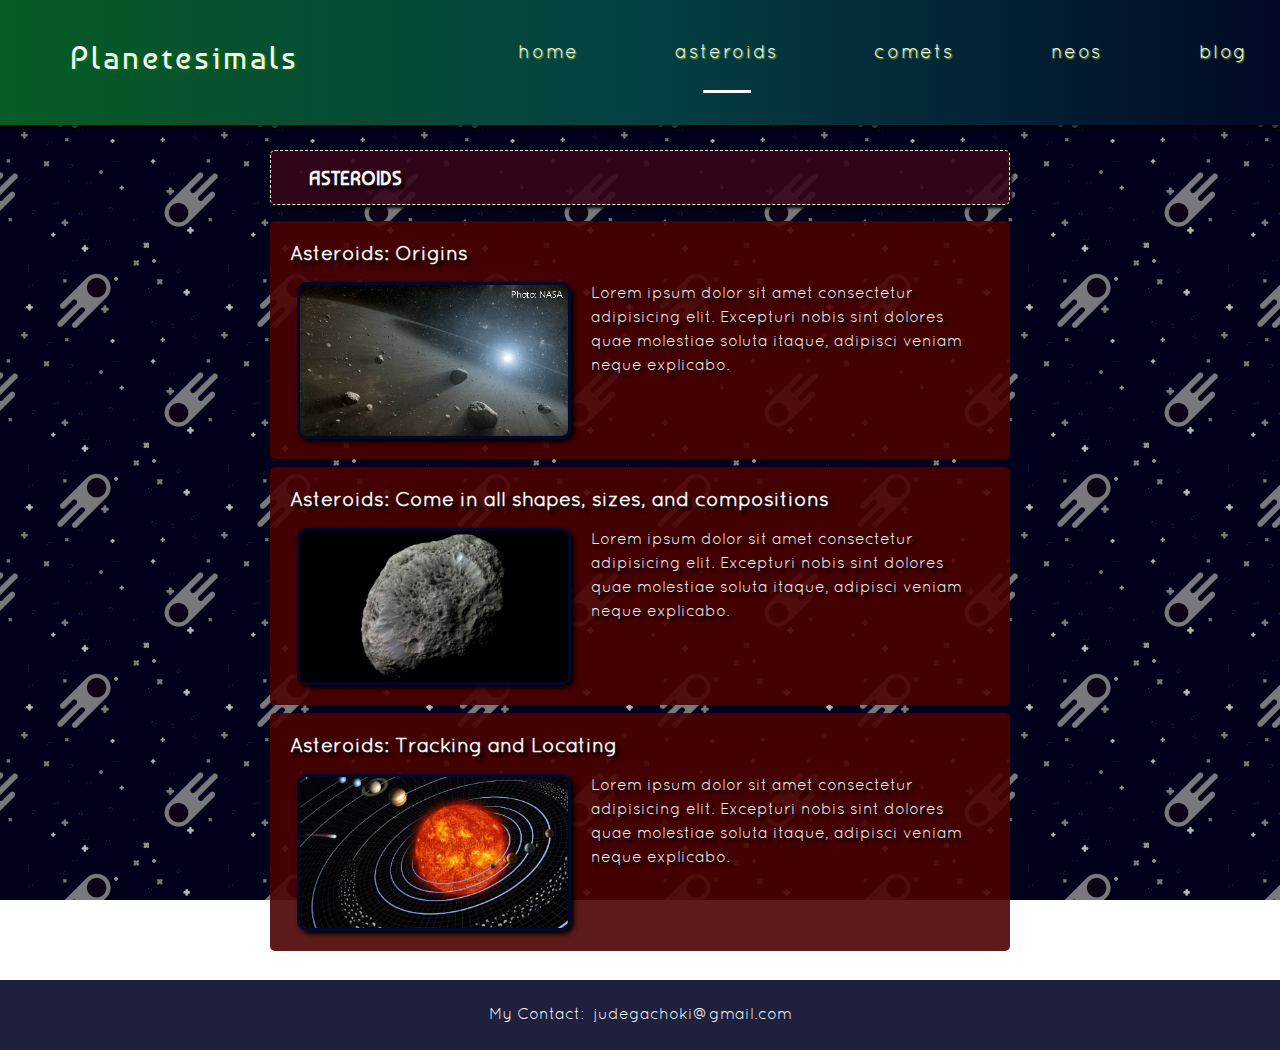
<file: Asteroids/asteroids_articles.html>
<!DOCTYPE html>
<html lang="en">
<head>
    <meta charset="UTF-8">
    <meta name="viewport" content="width=device-width, initial-scale=1.0, 
    minimum-scale=1.0">    
    <title>Planetesimals</title>
    <link rel="stylesheet" href="../CSS/unsemantic-grid-responsive-tablet.css">
    <link rel="stylesheet" href="../CSS/bootstrap.min.css">
    <link rel="stylesheet" href="../CSS/main.css">
    <link rel="stylesheet" href="../CSS/articles_map.css">
</head>
<body>
    <header id="nav-bar" class="page">
        <nav class="nav-content">
            <div class="logo"><a href="../index.html" ><h2>Planetesimals</h2></a></div>                
            <div class="nav-list">
                <div class="burger"><div class="bars"></div></div>
                <ul>
                    <li><a href="../index.html">Home</a></li>
                    <li><a class="active" href="#">Asteroids</a></li>
                    <li><a href="../Comets/comets_articles.html">Comets</a></li>
                    <li><a href="../NEOs/neos_articles.html">NEOs</a></li>
                    <li><a href="../Blog/blog_articles.html">Blog</a></li>
                </ul>
            </div>            
        </nav>
    </header>
    <div class="container-wrapper container" id="site-articles">
        <section class=" section-map col-12">        
        <header class="row mt-5" >
            <h2 class="map_header col-lg-8 offset-lg-2 col-md-10 offset-md-1 col-sm-8 offset-sm-2 col-12">Asteroids</h2>
        </header>
        
    
            <div class="article-container row mt-2 ">
                <article class="asteroid col-lg-8 offset-lg-2 col-md-10 offset-md-1 col-sm-8 offset-sm-2 col-12">
                    <h5><a href="#">Asteroids&colon; Origins</a></h5>                                
                    <p >                
                    <img src="../IMAGES/main_page/Asteroid_Origins_thumb.jpg" alt="" srcset="">
                    Lorem ipsum dolor sit amet consectetur adipisicing elit. Excepturi nobis sint dolores quae molestiae soluta itaque, adipisci veniam neque explicabo.
                    </p>
                </article>                
            </div>
            <div class="article-container row mt-2 ">
                <article class="asteroid col-lg-8 offset-lg-2 col-md-10 offset-md-1 col-sm-8 offset-sm-2 col-12">
                    <h5><a href="#">Asteroids&colon; Come in all shapes, sizes, and compositions</a></h5>                                
                    <p >                
                    <img src="../IMAGES/main_page/Asteroid_Size_Shape_thumb.jpg" alt="" srcset="">
                    Lorem ipsum dolor sit amet consectetur adipisicing elit. Excepturi nobis sint dolores quae molestiae soluta itaque, adipisci veniam neque explicabo.
                    </p>
                </article>                
            </div>
            <div class="article-container row mt-2 ">
                <article class="asteroid col-lg-8 offset-lg-2 col-md-10 offset-md-1 col-sm-8 offset-sm-2 col-12">
                    <h5><a href="#">Asteroids&colon; Tracking and Locating</a></h5>                                
                    <p >                
                    <img src="../IMAGES/main_page/Asteroid_Locations_thumb.jpg" alt="" srcset="">
                    Lorem ipsum dolor sit amet consectetur adipisicing elit. Excepturi nobis sint dolores quae molestiae soluta itaque, adipisci veniam neque explicabo.
                    </p>
                </article>                
            </div>                        

    </section>
    </div>        
    <footer id="foot">
        <div><span>My Contact:</span><a href="mailto:judegachoki@gmail.com">judegachoki@gmail.com</a></div>
    </footer>
    <script src="../JS/site_header/site_header.js"></script>
</body>
</html>
</file>
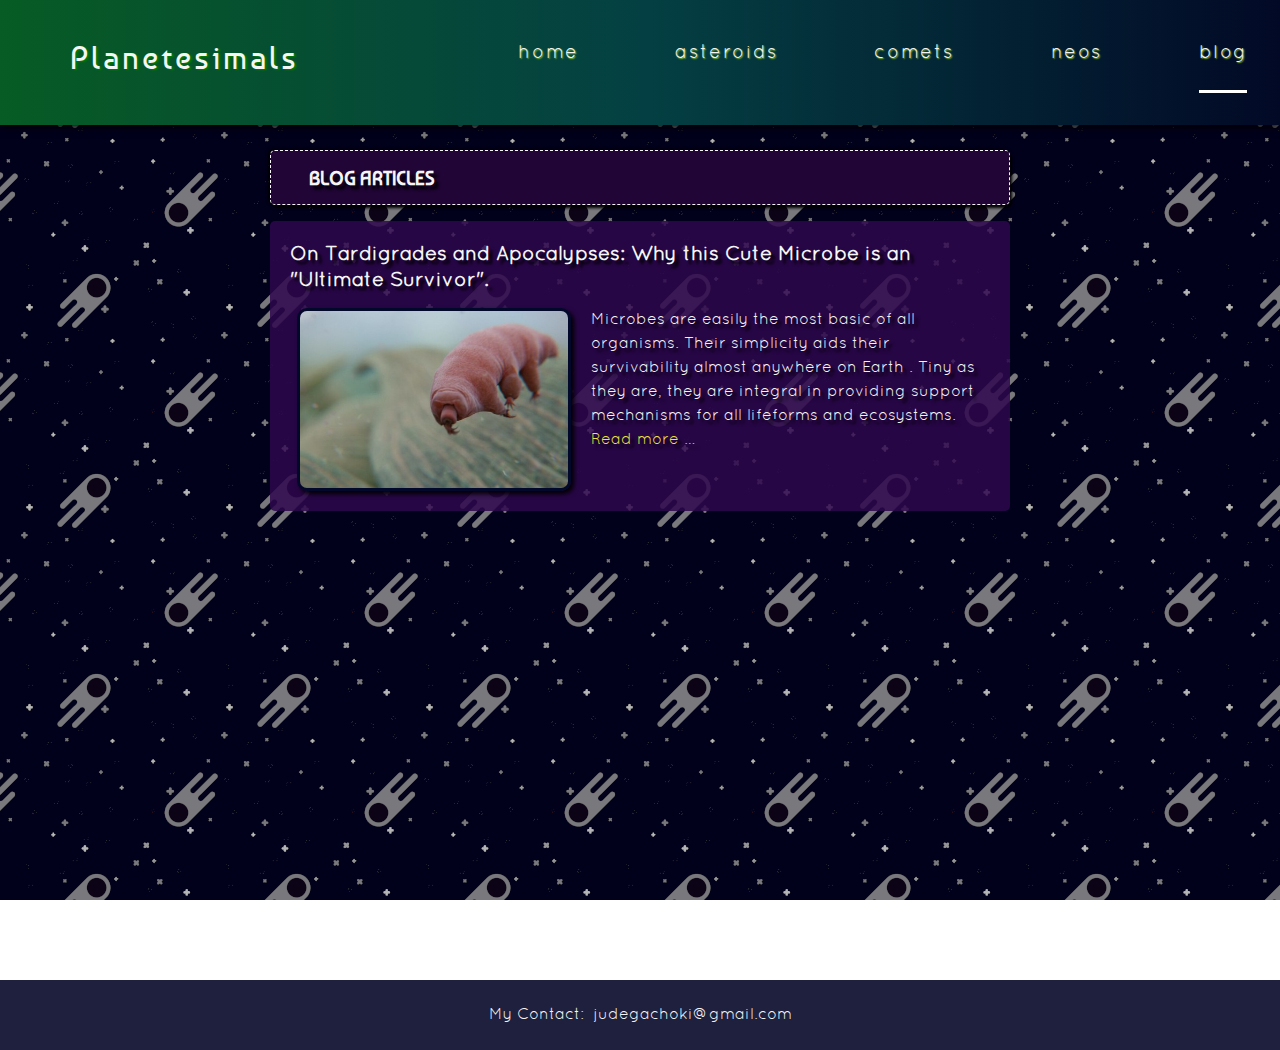
<file: Blog/blog_articles.html>
<!DOCTYPE html>
<html lang="en">

<head>
    <meta charset="UTF-8">
    <meta name="viewport" content="width=device-width, initial-scale=1.0, minimum-scale=1.0">
    <title>Planetesimals</title>
    <link rel="stylesheet" href="../CSS/unsemantic-grid-responsive-tablet.css">
    <link rel="stylesheet" href="../CSS/bootstrap.min.css">
    <link rel="stylesheet" href="../CSS/main.css">
    <link rel="stylesheet" href="../CSS/articles_map.css">
</head>

<body>
    <header id="nav-bar" class="page">
        <nav class="nav-content">
            <div class="logo"><a href="../index.html">
                    <h2>Planetesimals</h2>
                </a></div>
            <div class="nav-list">
                <div class="burger">
                    <div class="bars"></div>
                </div>
                <ul>
                    <li><a href="../index.html">Home</a></li>
                    <li><a href="../Asteroids/asteroids_articles.html">Asteroids</a></li>
                    <li><a href="../Comets/comets_articles.html">Comets</a></li>
                    <li><a href="../NEOs/neos_articles.html">NEOs</a></li>
                    <li><a class="active" href="tardigrades_and_apocalypses.html">Blog</a></li>
                </ul>
            </div>
        </nav>
    </header>
    <div class="container-wrapper container">
        <section class="section-map col-12">
            <header class="row mt-5">
                <h2 class="map_header col-lg-8 offset-lg-2 col-md-10 offset-md-1 col-sm-8 offset-sm-2 col-12">Blog
                    Articles</h2>
            </header>


            <div class="article-container row mt-2">
                <article class="col-lg-8 offset-lg-2 col-md-10 offset-md-1 col-sm-8 offset-sm-2 col-12">
                    <h5><a href="../Blog/tardigrades_and_apocalypses.html">On Tardigrades and Apocalypses: Why this Cute
                            Microbe is an &quot;Ultimate Survivor&quot;.</a></h5>
                    <p>
                        <img src="../IMAGES/main_page/Tardigrade_(Water_Bear)_by_yourlocal-t-ex.jpg" alt="" srcset="">
                        Microbes are easily the most basic of all organisms. Their simplicity aids their survivability
                        almost anywhere on Earth . Tiny as they are, they are integral in providing support mechanisms
                        for all lifeforms and ecosystems.
                        <a href="../Blog/tardigrades_and_apocalypses.html" style="color: #efe143;">Read more
                            &hellip;</a>
                    </p>
                </article>
            </div>

            </article>

        </section>
    </div>
    <footer id="foot">
        <div><span>My Contact:</span><a href="mailto:judegachoki@gmail.com">judegachoki@gmail.com</a></div>
    </footer>
    <script src="../JS/site_header/site_header.js"></script>
</body>

</html>
</file>
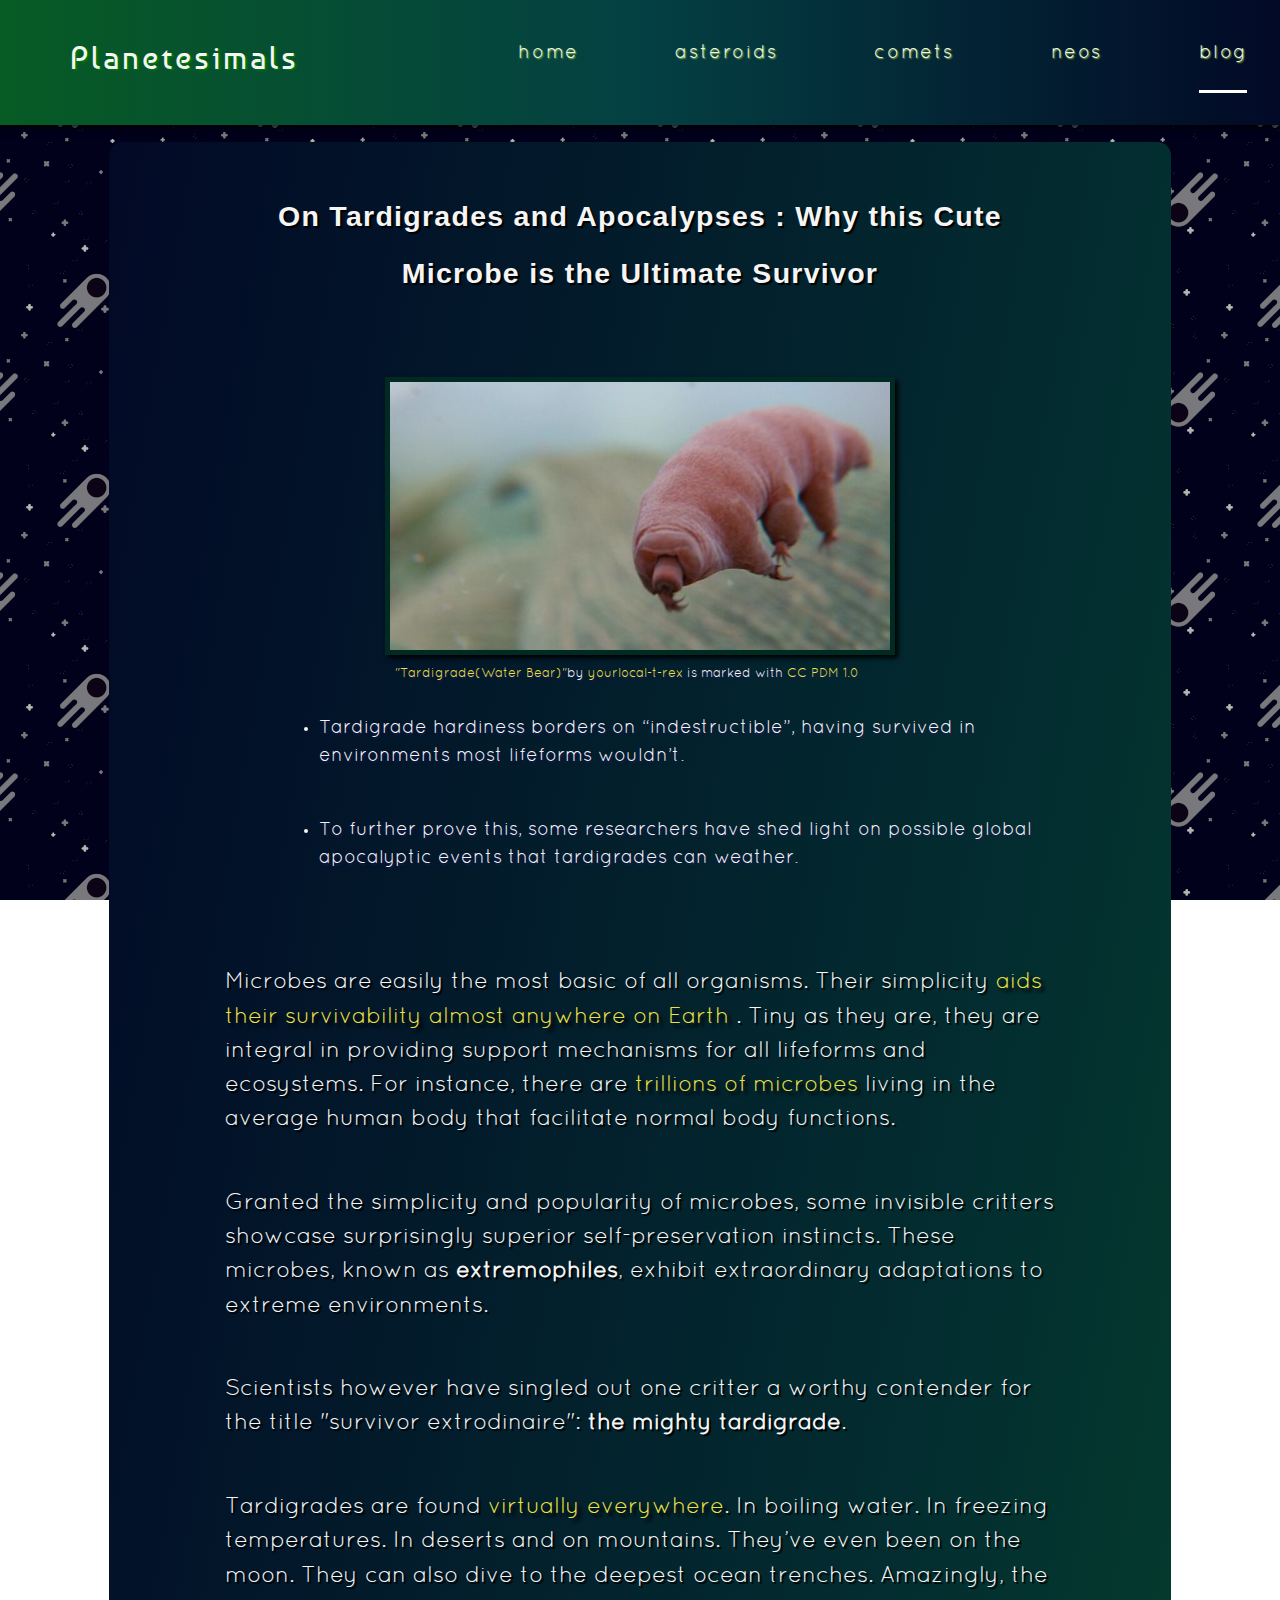
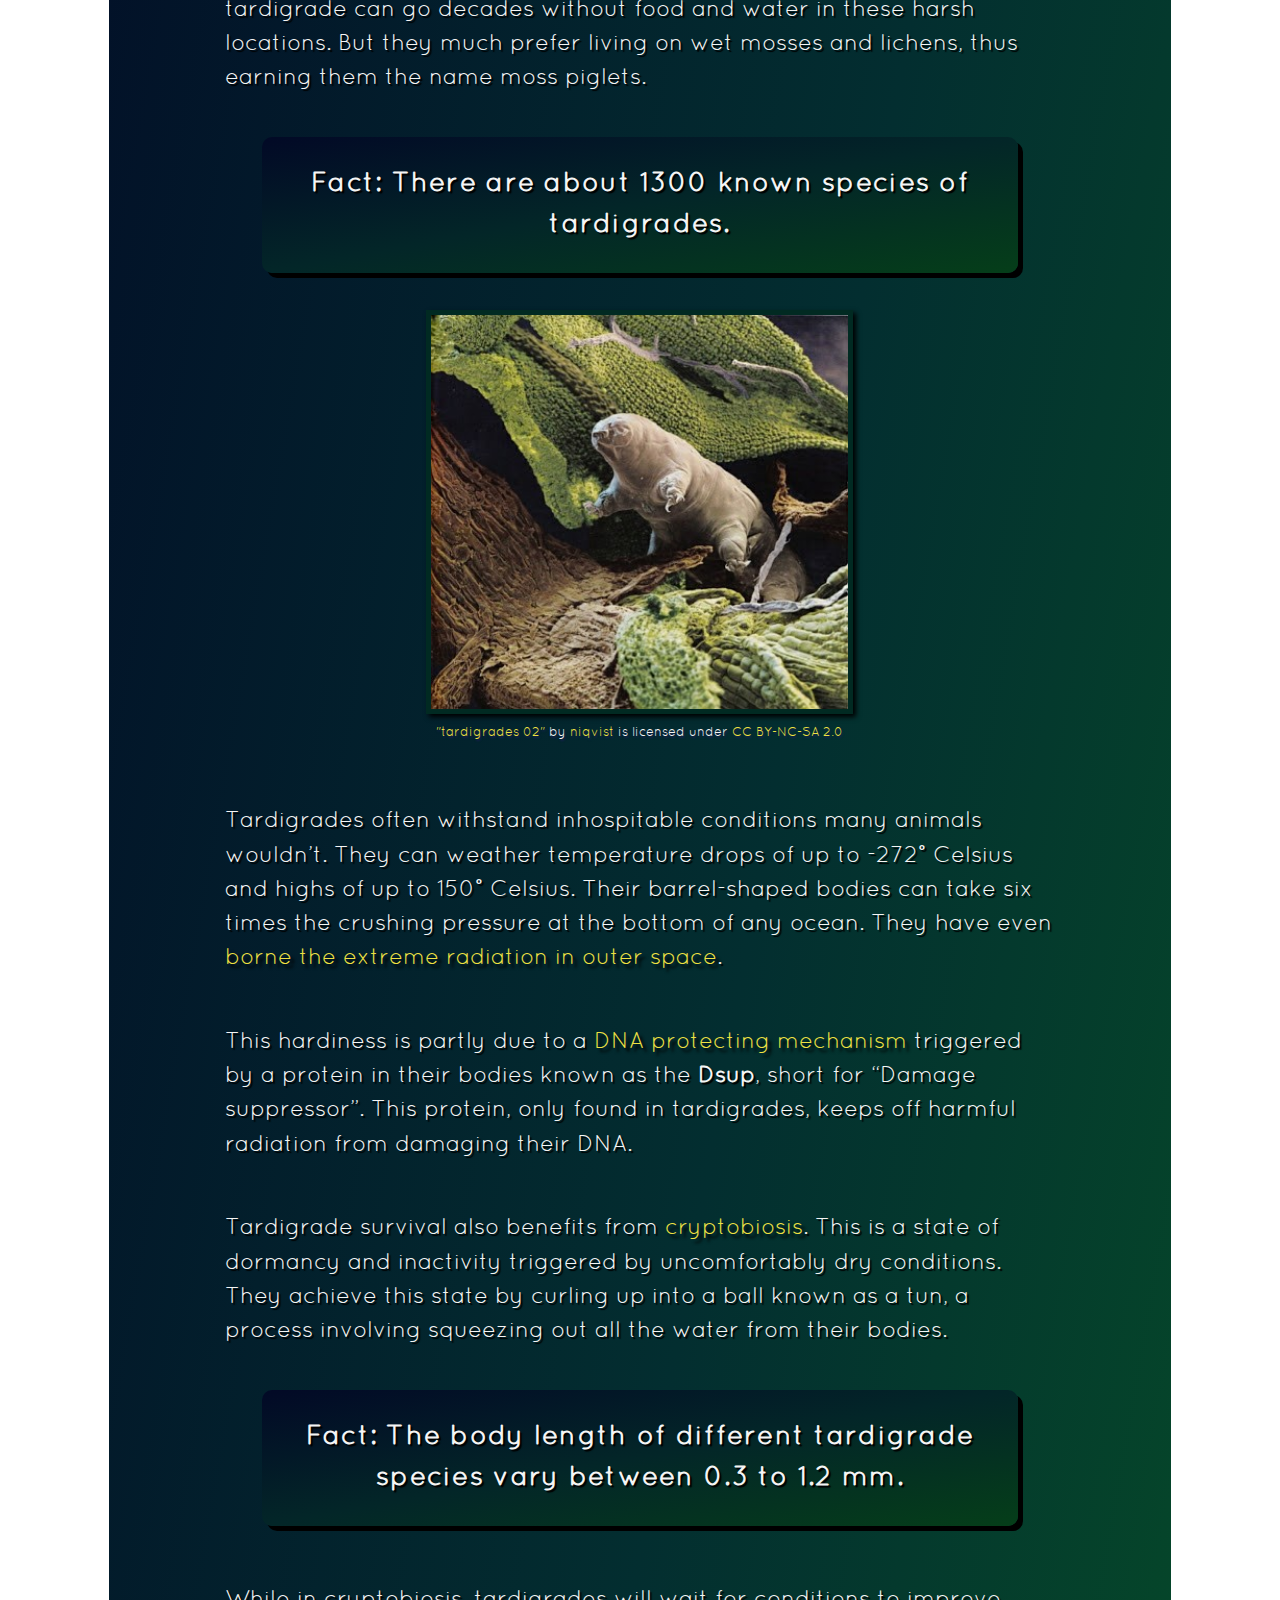
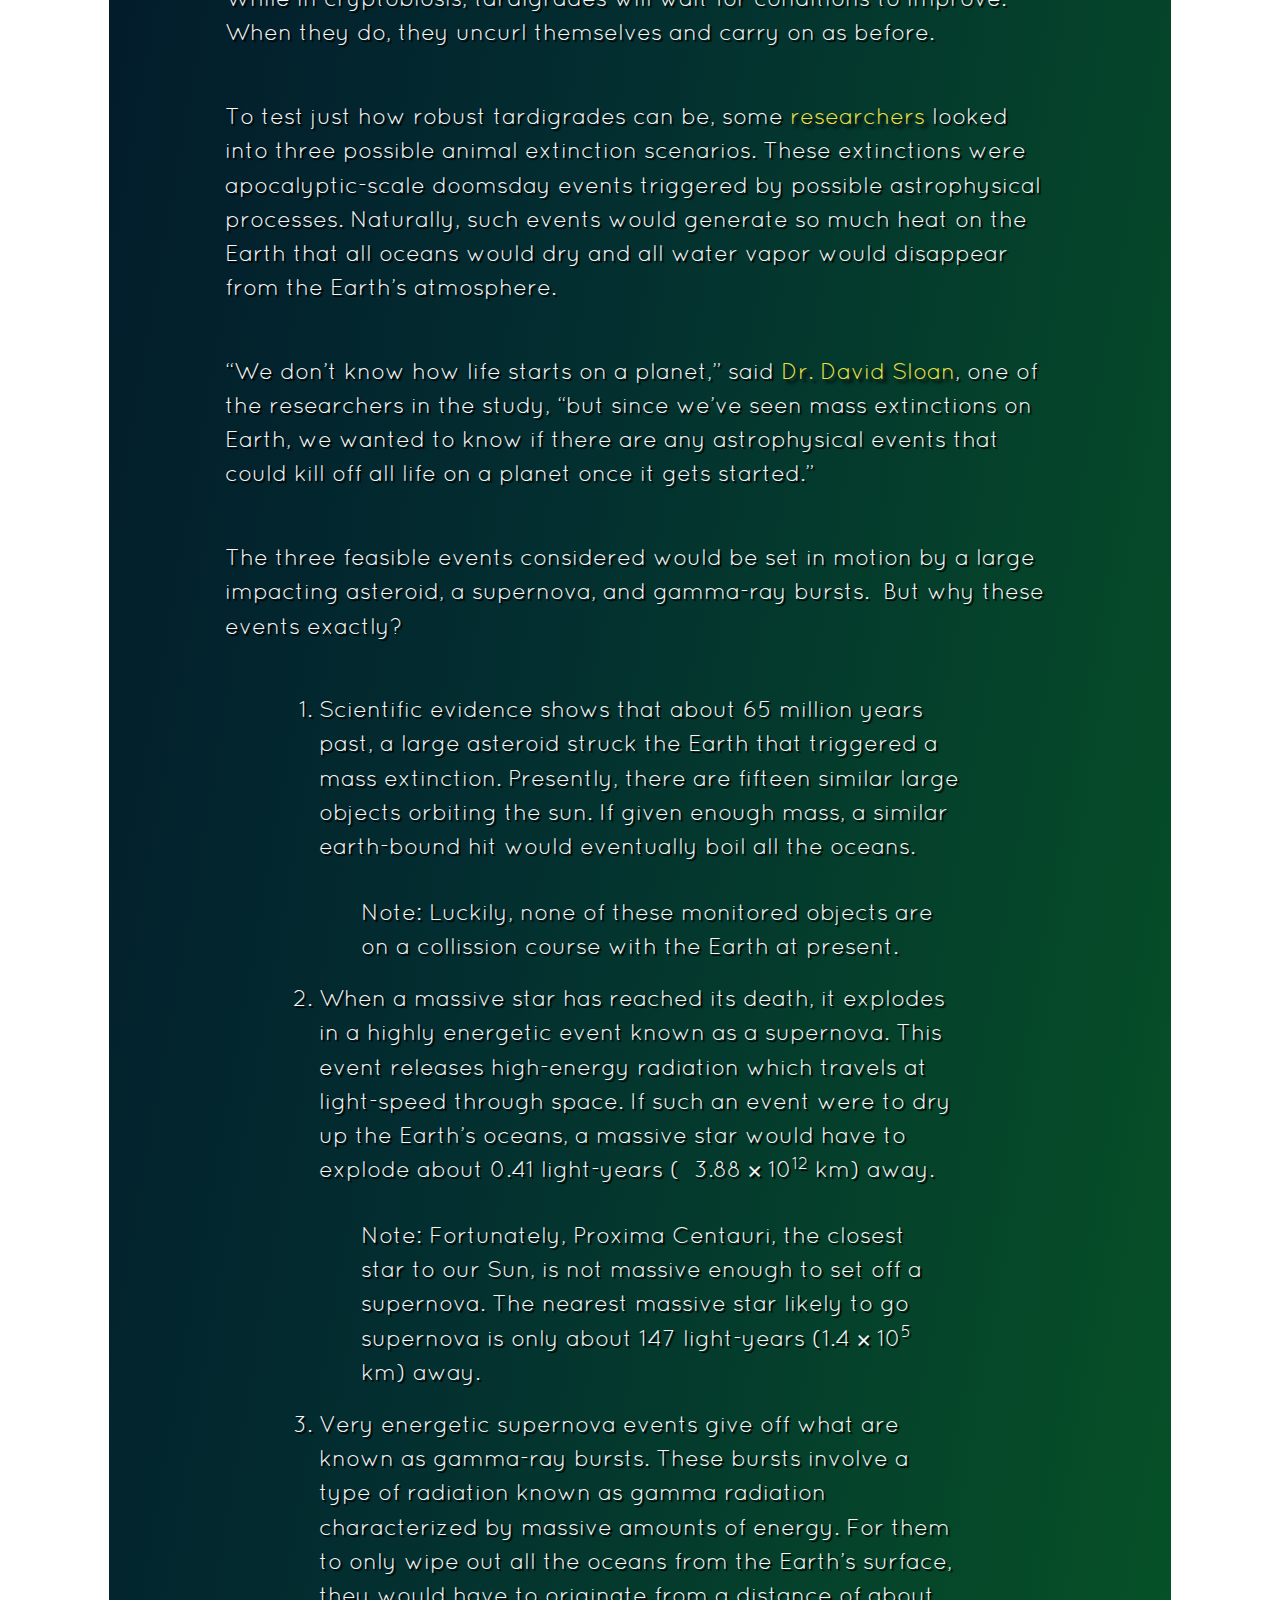
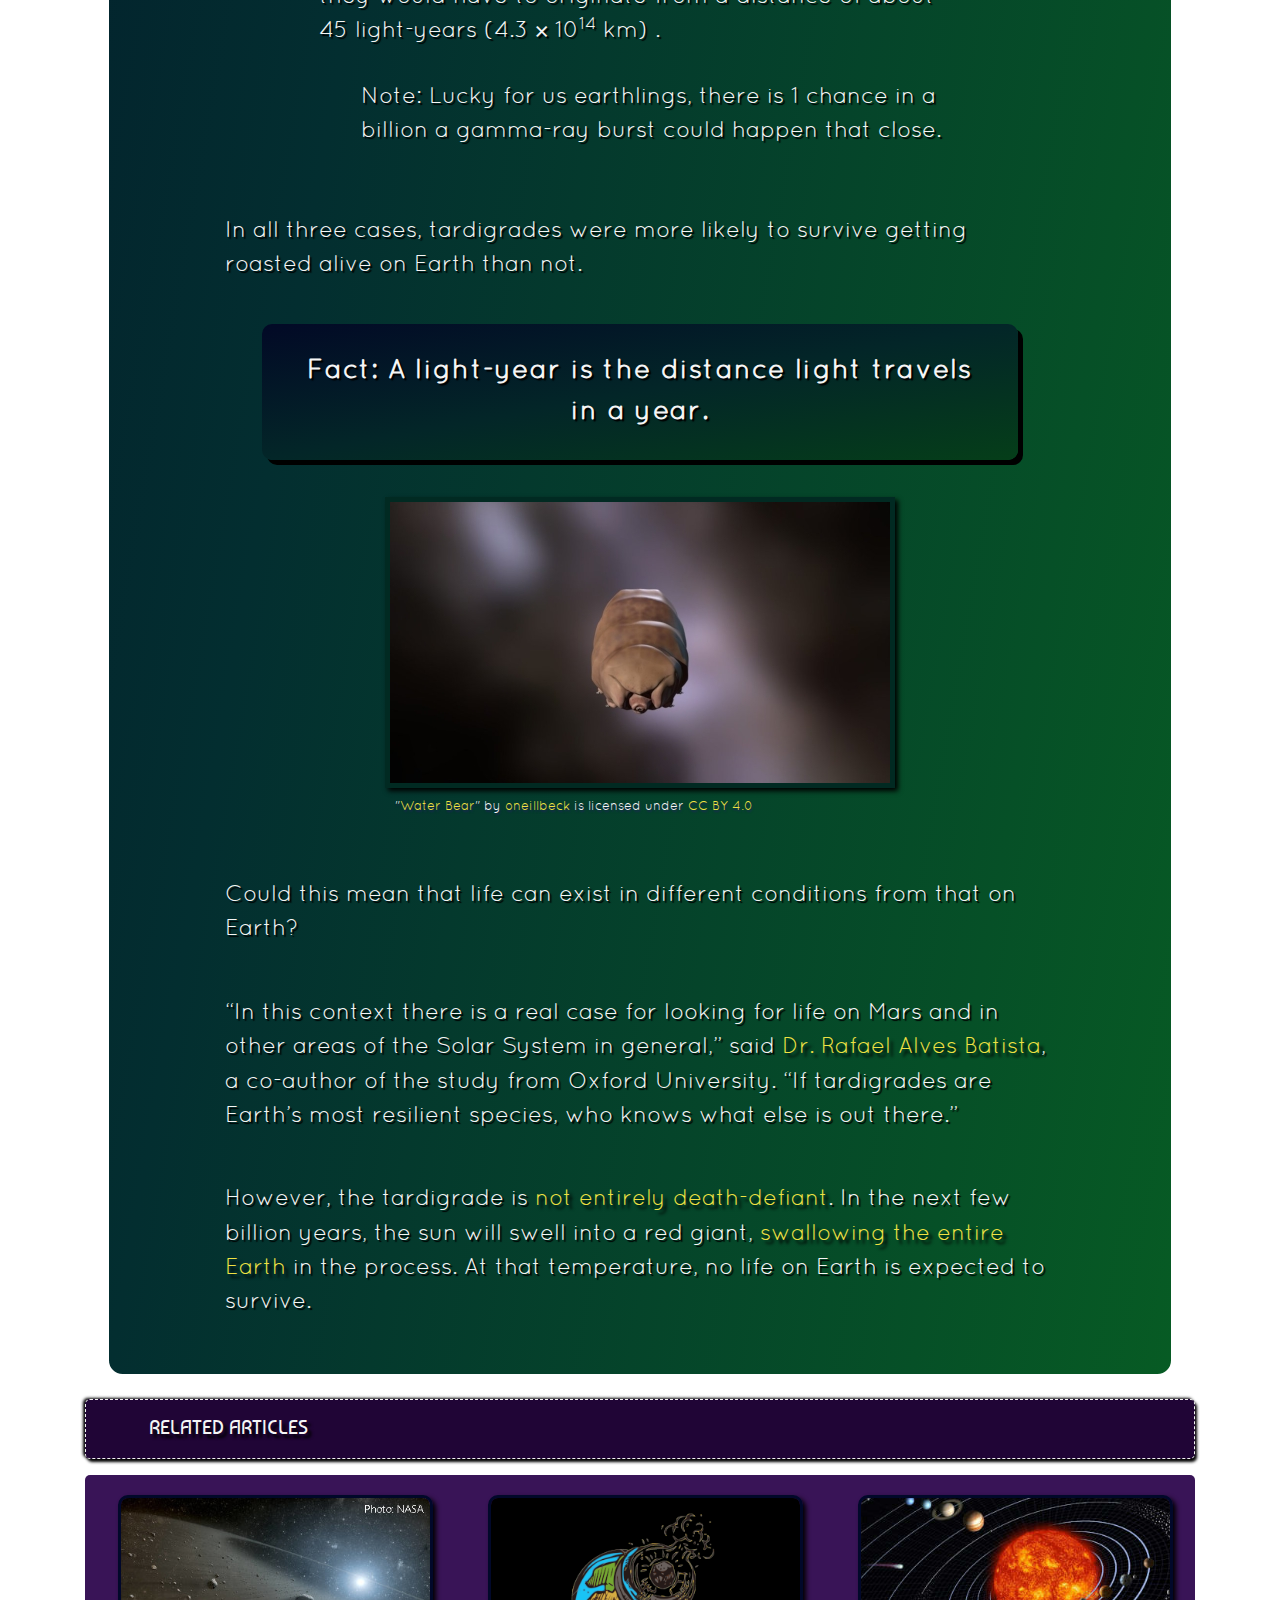
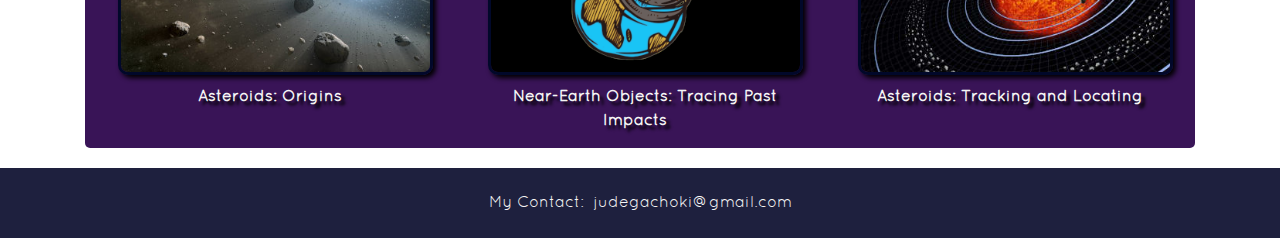
<file: Blog/tardigrades_and_apocalypses.html>
<!DOCTYPE html>
<html lang="en">

<head>
    <meta charset="UTF-8">
    <meta name="viewport" content="width=device-width, initial-scale=1.0, 
    minimum-scale=1.0">
    <title>Planetesimals</title>
    <link rel="stylesheet" href="../CSS/unsemantic-grid-responsive-tablet.css">
    <link rel="stylesheet" href="../CSS/bootstrap.min.css">
    <link rel="stylesheet" href="../CSS/main.css">
    <link rel="stylesheet" href="../CSS/blog.css">
</head>

<body>
    <header id="nav-bar" class="page">
        <nav class="nav-content">
            <div class="logo"><a href="../index.html">
                    <h2>Planetesimals</h2>
                </a></div>

            <div class="nav-list">
                <div class="burger">
                    <div class="bars"></div>
                </div>
                <ul>
                    <li><a href="../index.html">Home</a></li>
                    <li><a href="../Asteroids/asteroids_articles.html">Asteroids</a></li>
                    <li><a href="../Comets/comets_articles.html">Comets</a></li>
                    <li><a href="../NEOs/neos_articles.html">NEOs</a></li>
                    <li><a class="active" href="./blog_articles.html">Blog</a></li>
                </ul>
            </div>
        </nav>
    </header>
    <main class="container-wrapper grid-container">
        <div class="section-container grid-parent grid-90 push-5 tablet-grid-90 tablet-push-5">
            <article class="grid-90 grid-parent push-5 tablet-grid-90 tablet-push-5">
                <header class="grid-100">
                    <h2 class="grid-90 prefix-5">On Tardigrades and Apocalypses &colon; Why this Cute Microbe is the
                        Ultimate Survivor</h2>
                </header>


                <figure class="grid-100 mobile-grid-100">
                    <img src="../IMAGES/blog/Tardigrade_(Water_Bear)_by yourlocal-t-ex2.jpg" alt=""
                        class="grid-100 mobile-grid-100">
                    <figcaption class="grid-100"> <a
                            href="https://www.flickr.com/photos/155639361@N07/27923522139">&quot;Tardigrade&#40;Water
                            Bear&#41;&quot;</a>by <a
                            href="https://www.flickr.com/photos/155639361@N07">yourlocal-t-rex</a> is marked with <a
                            href="https://creativecommons.org/publicdomain/mark/1.0/?ref=ccsearch&atype=rich">CC PDM
                            1.0</a></figcaption>
                </figure>

                <ul class="grid-80 push-15 mobile-grid-85 mobile-push-10 summary">
                    <li>Tardigrade hardiness borders on “indestructible”, having survived in environments most lifeforms
                        wouldn’t.
                    </li>
                    <li>
                        To further prove this, some researchers have shed light on possible
                        global apocalyptic events that tardigrades can weather.
                    </li>
                </ul>


                <p class="grid-90 push-5">
                    Microbes are easily the most basic of all organisms. Their simplicity <a
                        href="https://www.livescience.com/1477-invisible-world-microbes.html">
                        aids their survivability almost anywhere on Earth </a>. Tiny as they are, they are integral in
                    providing support mechanisms for all lifeforms and ecosystems.
                    For instance, there are <a
                        href="https://www.sciencealert.com/how-many-bacteria-cells-outnumber-human-cells-microbiome-science">trillions
                        of microbes</a>
                    living in the average human body that facilitate normal body functions.
                </p>
                <p class="grid-90 push-5">
                    Granted the simplicity and popularity of microbes, some invisible critters showcase surprisingly
                    superior self-preservation instincts.
                    These microbes, known as <b>extremophiles</b>, exhibit extraordinary adaptations to extreme
                    environments.
                </p>
                <p class="grid-90 push-5">
                    Scientists however have singled out one critter a worthy contender for the title "survivor
                    extrodinaire"&colon; <b>the mighty tardigrade</b>.
                </p>
                <p class="grid-90 push-5">
                    Tardigrades are found <a
                        href="https://www.nationalgeographic.com/animals/invertebrates/t/tardigrades-water-bears/">virtually
                        everywhere</a>. In boiling water.
                    In freezing temperatures. In deserts and on mountains. They’ve even been on the
                    moon. They can also dive to the deepest ocean trenches. Amazingly, the tardigrade can go decades
                    without food and water in these harsh locations.
                    But they much prefer living on wet mosses and lichens, thus earning them the name moss piglets.
                </p>
                <blockquote class="grid-80 push-10">
                    <p><span><b>Fact&colon; There are about 1300 known species of tardigrades. </b></span></p>
                </blockquote>
                <figure class="grid-100 mobile-grid-100">
                    <img src="../IMAGES/blog/Tardigrades_02.jpg" alt="" class="grid-100 mobile-grid-100">
                    <figcaption class="grid-100"> <a
                            href="https://www.flickr.com/photos/88693702@N02/12550041365">&quot;tardigrades 02&quot;</a>
                        by <a href="https://www.flickr.com/photos/88693702@N02">niqvist</a> is licensed under <a
                            href="https://creativecommons.org/licenses/by-nc-sa/2.0/?ref=ccsearch&atype=rich">CC
                            BY-NC-SA 2.0</a></figcaption>
                </figure>
                <p class="grid-90 push-5">
                    Tardigrades often withstand inhospitable conditions many animals
                    wouldn’t. They can weather temperature drops of up to -272&deg; Celsius and highs
                    of up to 150&deg; Celsius. Their barrel-shaped bodies can take six times the
                    crushing pressure at the bottom of any ocean. They have even <a
                        href="https://www.bbc.com/news/newsbeat-49265125">borne the extreme radiation in outer
                        space</a>.
                </p>
                <p class="grid-90 push-5">
                    This hardiness is partly due to a <a
                        href="https://www.sciencenews.org/article/tardigrades-dna-damage-radiation-death#:~:text=A%20'fluffy%20cloud'%20of%20protein,which%20would%20kill%20a%20human.">DNA
                        protecting mechanism</a>
                    triggered by a protein in their bodies known as the <b>Dsup</b>, short for “Damage suppressor”.
                    This protein, only found in tardigrades, keeps off harmful
                    radiation from damaging their DNA.
                </p>
                <p class="grid-90 push-5">
                    Tardigrade survival also benefits from <a
                        href="https://manoa.hawaii.edu/exploringourfluidearth/biological/what-alive/properties-life/weird-science-cryptobiosis">cryptobiosis</a>.
                    This is a state of dormancy and inactivity triggered by uncomfortably
                    dry conditions.&nbsp; They achieve this state by curling up into a ball known as a tun, a process
                    involving squeezing out all
                    the water from their bodies. </p>
                <blockquote class="grid-80 push-10">
                    <p><span><b>Fact: The body length of different tardigrade species vary
                                between 0.3 to 1.2 mm.</b></span></p>
                </blockquote>

                <p class="grid-90 push-5">

                    While in cryptobiosis, tardigrades will wait for conditions to
                    improve. When they do, they uncurl themselves and carry on as before.
                </p>

                <p class="grid-90 push-5">
                    To test just how robust tardigrades can be, some <a
                        href="https://phys.org/news/2017-07-tardigrades-survivors-earth.html">researchers</a>
                    looked into three possible animal extinction scenarios. These extinctions were
                    apocalyptic&hyphen;scale doomsday events triggered by possible astrophysical
                    processes. Naturally, such events would generate so much heat on the Earth that
                    all oceans would dry and all water vapor would disappear from the Earth’s atmosphere.
                </p>
                <p class="grid-90 push-5">
                    <q>We don’t know how life starts on a planet,</q> said <a
                        href="https://www.ox.ac.uk/news-and-events/find-an-expert/dr-david-sloan">Dr. David Sloan</a>,
                    one of the researchers in the study, <q>but since we’ve seen mass
                        extinctions on Earth, we wanted to know if there are any astrophysical events
                        that could kill off all life on a planet once it gets started.</q>
                </p>

                <p class="grid-90 push-5">
                    The three feasible events considered would be set in motion by a large
                    impacting asteroid, a supernova, and gamma-ray bursts.&nbsp; But why these events exactly?
                </p>

                <div class="grid-80 push-10">
                    <ol class="grid-90 push-5 tablet-grid-90 tablet-push-5">
                        <li>
                            Scientific evidence shows that about 65 million years past, a
                            large asteroid struck the Earth that triggered a mass extinction. Presently, there are
                            fifteen similar large objects orbiting the sun. If given enough mass, a similar
                            earth-bound hit would eventually boil all the oceans.
                            <p class="grid-95 push-5 tablet-grid-95 tablet-push-5 mobile-grid-95 mobile-push-5">
                                Note: Luckily, none of these monitored
                                objects are on a collission course with the Earth at present.
                            </p>
                        </li>
                        <li>

                            When a massive star has reached its death, it explodes in a
                            highly energetic event known as a supernova. This event releases high-energy radiation
                            which travels at light-speed through space. If such an event were to dry up the Earth’s
                            oceans, a massive star would have to explode about 0.41 light-years (&nbsp; 3.88
                            &#xd7; 10<sup>12</sup> km) away.
                            <p class="grid-95 push-5 tablet-grid-95 tablet-push-5 mobile-grid-95 mobile-push-5">
                                Note: Fortunately, Proxima Centauri, the closest star to our Sun, is
                                not massive enough to set off a supernova. The nearest massive star likely to
                                go supernova is only about 147 light-years (1.4 &#xd7; 10<sup>5</sup> km) away.
                            </p>

                        </li>
                        <li>
                            Very energetic supernova events give off what are known as
                            gamma-ray bursts. These bursts involve a type of radiation known as gamma
                            radiation characterized by massive amounts of energy. For them to only wipe out all
                            the oceans from the Earth’s surface, they would have to originate from a
                            distance of about 45 light-years (4.3 &#xd7; 10<sup>14</sup> km) .
                            <p class="grid-95 push-5 tablet-grid-95 tablet-push-5 mobile-grid-95 mobile-push-5">
                                Note: Lucky for us earthlings, there is 1 chance in a billion a gamma-ray burst could
                                happen
                                that close.
                            </p>
                        </li>
                    </ol>
                </div>
                <p class="grid-90 push-5">
                    In all three cases, tardigrades were more likely to survive getting roasted alive on Earth than not.
                </p>

                <blockquote class="grid-80 push-10">
                    <p><span><b>Fact: A light-year is the distance light travels in a year.</b></span></p>
                </blockquote>

                <figure class="grid-100 mobile-grid-100">
                    <img src="../IMAGES/blog/Water_Bear_by_oneillbeck.jpg" alt="" class="grid-100 mobile-grid-100">
                    <figcaption class="grid-100">&quot;<a
                            href="http://https://sketchfab.com/3d-models/6e0ecc9d43ad4cf9a17efab2900f72ee">Water
                            Bear</a>&quot; by <a href="https://sketchfab.com/oneillbeck">oneillbeck</a> is licensed
                        under <a href="http://creativecommons.org/licenses/by/4.0/?ref=ccsearch&atype=rich">CC BY
                            4.0</a></figcaption>
                </figure>

                <p class="grid-90 push-5">
                    Could this mean that life can exist in different conditions from that on Earth?
                </p>

                <p class="grid-90 push-5">
                    <q>In this context there is a real case for looking for life on
                        Mars and in other areas of the Solar System in general,</q> said&nbsp;<a
                        href="https://www.ox.ac.uk/news-and-events/find-an-expert/dr-rafael-alves-batista">Dr. Rafael
                        Alves Batista</a>, a co-author of the study from Oxford University. <q>If tardigrades are
                        Earth’s most resilient species, who knows what else is out there.</q>
                </p>
                <p class="grid-90 push-5">
                    However, the tardigrade is <a
                        href="https://www.sciencealert.com/tardigrades-are-practically-indestructible-but-climate-change-could-be-their-weak-point#:~:text=When%20conditions%20get%20nasty%2C%20they,radiation%2C%20and%20even%20being%20boiled.">not
                        entirely death-defiant</a>. In
                    the next few billion years, the sun will swell into a red giant,
                    <a href="http://www.bbc.co.uk/earth/story/20150323-how-long-will-life-on-earth-last">swallowing the
                        entire Earth</a> in the process. At that temperature, no life on Earth is expected to survive.
                </p>
            </article>
        </div>
    </main>

    <aside class="container">
        <div class="related col-12">
            <header class="row">
                <h5 class="col-lg-8 offset-lg-2 col-md-10 offset-md-1 col-sm-8 offset-sm-2 col-12">Related Articles</h5>
            </header>
            <div class="row mt-3">
                <p class="col-lg-4 col-md-4 d-none  d-sm-block">
                    <img src="../IMAGES/main_page/Asteroid_Origins_thumb.jpg"
                        alt="Protoplanetary disk in the younger solar system">
                    <a href="#">Asteroids&colon; Origins</a>
                </p>
                <p class="col-lg-4 col-md-4 col-sm-12 col-12">
                    <img src="../IMAGES/main_page/NEO_tracing_thumb.png" alt="An asteroid hitting the Earth">
                    <a href="#">Near-Earth Objects&colon; Tracing Past Impacts</a>
                </p>
                <p class="col-lg-4 col-md-4 col-sm-12 col-12">
                    <img src="../IMAGES/main_page/Asteroid_Locations_thumb.jpg"
                        alt="The location of objects in the Solar System">
                    <a href="#">Asteroids&colon; Tracking and Locating</a>
                </p>
            </div>
        </div>
    </aside>
    <footer class="col-12" id="foot">
        <div><span>My Contact:</span><a href="mailto:judegachoki@gmail.com">judegachoki@gmail.com</a></div>
    </footer>
    <script src="../JS/site_header/site_header.js"></script>
</body>

</html>
</file>
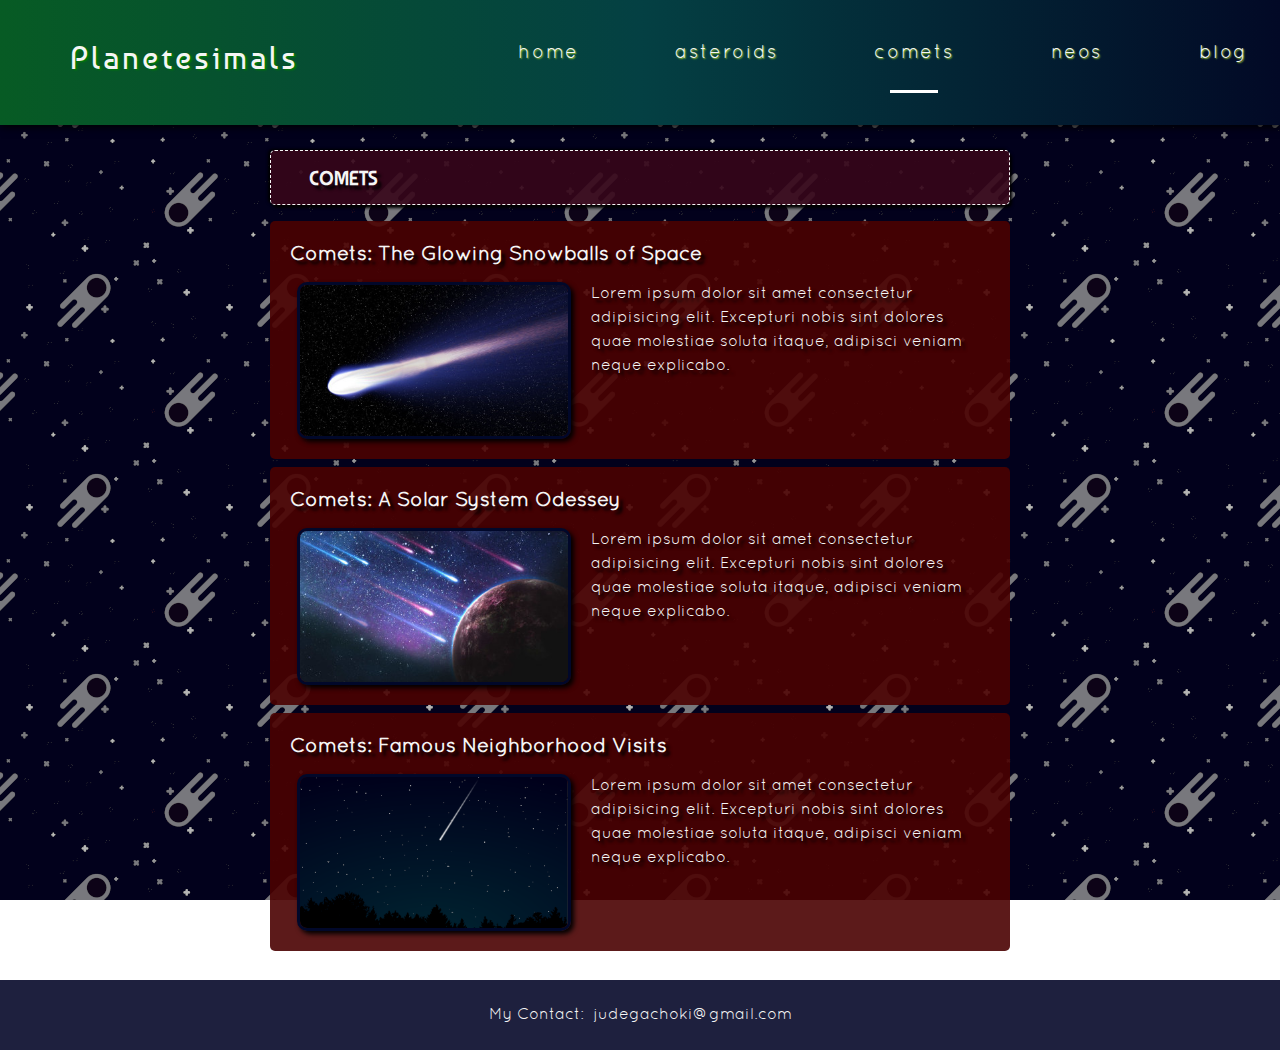
<file: Comets/comets_articles.html>
<!DOCTYPE html>
<html lang="en">
<head>
    <meta charset="UTF-8">
    <meta name="viewport" content="width=device-width, initial-scale=1.0, 
    minimum-scale=1.0">    
    <title>Planetesimals</title>
    <link rel="stylesheet" href="../CSS/unsemantic-grid-responsive-tablet.css">
    <link rel="stylesheet" href="../CSS/bootstrap.min.css">    
    <link rel="stylesheet" href="../CSS/main.css">    
    <link rel="stylesheet" href="../CSS/articles_map.css">
</head>
<body>
    <header id="nav-bar" class="page">
        <nav class="nav-content">
            <div class="logo"><a href="../index.html" ><h2>Planetesimals</h2></a></div>        
            <div class="nav-list">
                <div class="burger"><div class="bars"></div></div>
                <ul>
                    <li><a href="../index.html">Home</a></li>
                    <li><a href="../Asteroids/asteroids_articles.html">Asteroids</a></li>
                    <li><a class="active" href="#">Comets</a></li>
                    <li><a href="../NEOs/neos_articles.html">NEOs</a></li>
                    <li><a href="../Blog/blog_articles.html">Blog</a></li>
                </ul>
            </div>            
        </nav>
    </header>
    <div class="container-wrapper container" id="site-articles">
        <section class=" section-map col-12">        
        <header class="row mt-5" >
            <h2 class="map_header col-lg-8 offset-lg-2 col-md-10 offset-md-1 col-sm-8 offset-sm-2 col-12">Comets</h2>
        </header>
        
    
            <div class="article-container row mt-2 ">
                <article class="asteroid col-lg-8 offset-lg-2 col-md-10 offset-md-1 col-sm-8 offset-sm-2 col-12">
                    <h5><a href="#">Comets&colon; The Glowing Snowballs of Space</a></h5>                                
                    <p >                
                    <img src="../IMAGES/main_page/Comet_Snowball_thumb.jpg" alt="" srcset="">
                    Lorem ipsum dolor sit amet consectetur adipisicing elit. Excepturi nobis sint dolores quae molestiae soluta itaque, adipisci veniam neque explicabo.
                    </p>
                </article>                
            </div>
            <div class="article-container row mt-2 ">
                <article class="asteroid col-lg-8 offset-lg-2 col-md-10 offset-md-1 col-sm-8 offset-sm-2 col-12">
                    <h5><a href="#">Comets&colon; A Solar System Odessey</a></h5>                                
                    <p >                
                    <img src="../IMAGES/main_page/Comets_travellers_thumb.jpg" alt="" srcset="">
                    Lorem ipsum dolor sit amet consectetur adipisicing elit. Excepturi nobis sint dolores quae molestiae soluta itaque, adipisci veniam neque explicabo.
                    </p>
                </article>                
            </div>
            <div class="article-container row mt-2 ">
                <article class="asteroid col-lg-8 offset-lg-2 col-md-10 offset-md-1 col-sm-8 offset-sm-2 col-12">
                    <h5><a href="#">Comets&colon; Famous Neighborhood Visits</a></h5>                                
                    <p >                
                    <img src="../IMAGES/main_page/Comets_visits_thumb.png" alt="" srcset="">
                    Lorem ipsum dolor sit amet consectetur adipisicing elit. Excepturi nobis sint dolores quae molestiae soluta itaque, adipisci veniam neque explicabo.
                    </p>
                </article>                
            </div>
                        
        </article>
        
    </section>
    </div>
    <footer id="foot">
        <div><span>My Contact:</span><a href="mailto:judegachoki@gmail.com">judegachoki@gmail.com</a></div>
    </footer>
    <script src="../JS/site_header/site_header.js"></script>
</body>
</html>
</file>
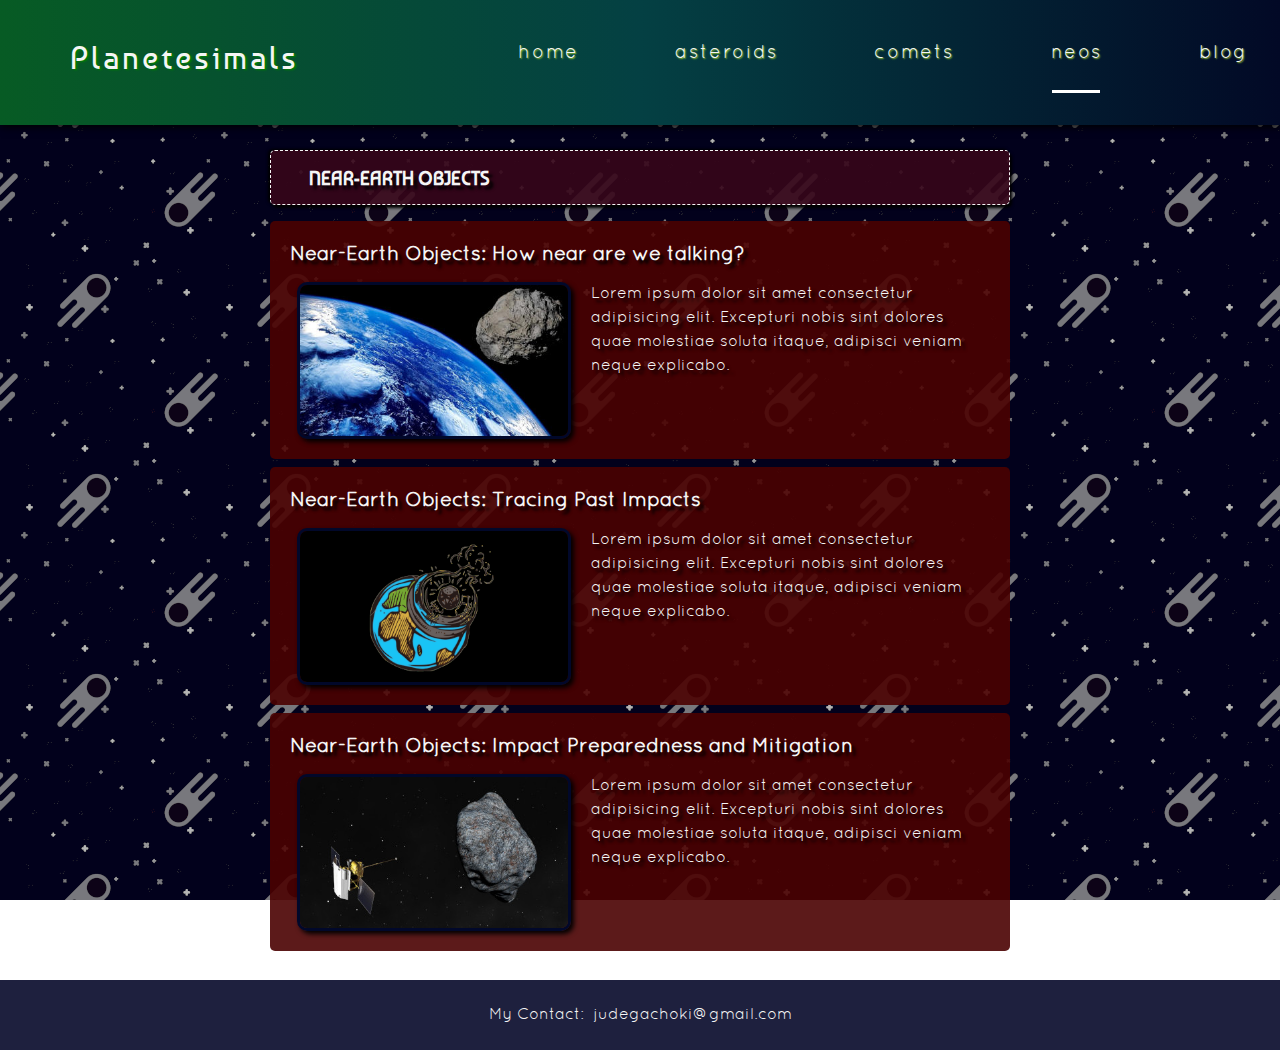
<file: NEOs/neos_articles.html>
<!DOCTYPE html>
<html lang="en">
<head>
    <meta charset="UTF-8">
    <meta name="viewport" content="width=device-width, initial-scale=1.0, 
    minimum-scale=1.0">    
    <title>Planetesimals</title>
    <link rel="stylesheet" href="../CSS/unsemantic-grid-responsive-tablet.css">
    <link rel="stylesheet" href="../CSS/bootstrap.min.css">    
    <link rel="stylesheet" href="../CSS/main.css">    
    <link rel="stylesheet" href="../CSS/articles_map.css">
</head>
<body>
    <header id="nav-bar" class="page">
        <nav class="nav-content">
            <div class="logo"><a href="../index.html" ><h2>Planetesimals</h2></a></div>    
            <div class="nav-list">
                <div class="burger"><div class="bars"></div></div>
                <ul>
                    <li><a href="../index.html">Home</a></li>
                    <li><a href="../Asteroids/asteroids_articles.html">Asteroids</a></li>
                    <li><a href="../Comets/comets_articles.html">Comets</a></li>
                    <li><a class="active" href="#">NEOs</a></li>
                    <li><a href="../Blog/blog_articles.html">Blog</a></li>
                </ul>
            </div>            
        </nav>
    </header>
    <div class="container-wrapper container" id="site-articles">
        <section class=" section-map col-12">        
        <header class="row mt-5" >
            <h2 class="map_header col-lg-8 offset-lg-2 col-md-10 offset-md-1 col-sm-8 offset-sm-2 col-12">Near-Earth Objects</h2>
        </header>
        
    
            <div class="article-container row mt-2 ">
                <article class="asteroid col-lg-8 offset-lg-2 col-md-10 offset-md-1 col-sm-8 offset-sm-2 col-12">
                    <h5><a href="#">Near-Earth Objects: How near are we talking?</a></h5>                                
                    <p >                
                    <img src="../IMAGES/main_page/NEO_Compressed_thumb.jpg" alt="" srcset="">
                    Lorem ipsum dolor sit amet consectetur adipisicing elit. Excepturi nobis sint dolores quae molestiae soluta itaque, adipisci veniam neque explicabo.
                    </p>
                </article>                
            </div>
            <div class="article-container row mt-2 ">
                <article class="asteroid col-lg-8 offset-lg-2 col-md-10 offset-md-1 col-sm-8 offset-sm-2 col-12">
                    <h5><a href="#">Near-Earth Objects: Tracing Past Impacts</a></h5>                                
                    <p >                
                    <img src="../IMAGES/main_page/NEO_tracing_thumb.png" alt="" srcset="">
                    Lorem ipsum dolor sit amet consectetur adipisicing elit. Excepturi nobis sint dolores quae molestiae soluta itaque, adipisci veniam neque explicabo.
                    </p>
                </article>                
            </div>
            <div class="article-container row mt-2 ">
                <article class="asteroid col-lg-8 offset-lg-2 col-md-10 offset-md-1 col-sm-8 offset-sm-2 col-12">
                    <h5><a href="#">Near-Earth Objects: Impact Preparedness and Mitigation</a></h5>                                
                    <p >                
                    <img src="../IMAGES/main_page/NEO_Preparedness_thumb.jpg" alt="" srcset="">
                    Lorem ipsum dolor sit amet consectetur adipisicing elit. Excepturi nobis sint dolores quae molestiae soluta itaque, adipisci veniam neque explicabo.
                    </p>
                </article>                
            </div>
                        
        </article>
        
    </section>
    </div>
    <footer id="foot">
        <div><span>My Contact:</span><a href="mailto:judegachoki@gmail.com">judegachoki@gmail.com</a></div>
    </footer>
    <script src="../JS/site_header/site_header.js"></script>
</body>
</html>
</file>
<file: CSS/main.css>
@import url("https://fonts.googleapis.com/css2?family=Baumans&display=swap");
@font-face {
  font-family: Quicksand;
  src: url(../FONTS/Quicksand_Book-webfont.woff) format("woff"), url(../fonts/Quicksand_Book-webfont.svg) format("svg"), url(../fonts/Quicksand_Book-webfont.ttf) format("truetypes"), url(../fonts/Quicksand_Book-webfont.eot) format("embedded-opentype");
}
body {
  position: relative;
  background: url(../IMAGES/Background10.png) repeat center center;
  height: max-content;
  background-attachment: fixed;
  scroll-behavior: smooth;
}

* {
  margin: 0px;
  padding: 0px;
  box-sizing: border-box;
  color: whitesmoke;
  font-family: "Quicksand", "Baumans", Arial, Helvetica, sans-serif;
}
* a {
  color: whitesmoke;
}
* a:hover {
  color: #efe143;
  text-decoration: none;
}
* a:active {
  color: #758000;
}

h1, h2, h3, h4, h5, h6 {
  font-family: "Baumans", "Quicksand";
}

body #nav-bar {
  position: fixed;
  top: 0;
  left: 0;
  width: 100vw;
  height: max-content;
  z-index: 100;
  box-shadow: 1px 2px 8px black;
}
body #nav-bar .nav-content {
  display: flex;
  justify-content: space-between;
  align-items: center;
  padding: 0.5rem 2rem;
  background-image: linear-gradient(to left, #020926, #044043, #075b24);
}
body #nav-bar .nav-content .logo a {
  width: inherit;
  text-decoration: none;
}
body #nav-bar .nav-content .logo a h2 {
  letter-spacing: 3px;
  text-align: center;
  font-size: 2rem;
  font-family: "Bauhaus 93", "Baumans", Quicksand, sans-serif;
  text-shadow: 2px 1px 2px green;
}
body #nav-bar .nav-content .nav-list {
  display: flex;
  justify-content: center;
  text-align: center;
  text-shadow: 1px 1px 1.5px yellowgreen;
}
body #nav-bar .nav-content .nav-list .burger {
  position: relative;
  width: 65px;
  height: 65px;
  border: whitesmoke 2px solid;
  border-radius: 50%;
  transition: 0.3s ease transform;
}
body #nav-bar .nav-content .nav-list .burger .bars {
  position: relative;
  width: 2rem;
  height: 0.15rem;
  background-color: white;
  top: 50%;
  left: 50%;
  transform: translateX(-50%);
}
body #nav-bar .nav-content .nav-list .burger .bars::before, body #nav-bar .nav-content .nav-list .burger .bars::after {
  content: "";
  display: block;
  position: absolute;
  width: 2rem;
  height: 0.15rem;
  background-color: white;
  translate: 0.3s ease transform;
}
body #nav-bar .nav-content .nav-list .burger .bars::before {
  top: 8px;
}
body #nav-bar .nav-content .nav-list .burger .bars::after {
  bottom: 8px;
}
body #nav-bar .nav-content .nav-list .burger.active {
  transform: rotate(360deg);
}
body #nav-bar .nav-content .nav-list .burger.active .bars::before {
  top: 50%;
  transform: rotate(45deg);
}
body #nav-bar .nav-content .nav-list .burger.active .bars::after {
  top: 50%;
  transform: rotate(-45deg);
}
body #nav-bar .nav-content .nav-list .burger.active .bars {
  background-color: transparent;
}
body #nav-bar .nav-content .nav-list ul {
  position: absolute;
  top: 0;
  left: 0;
  width: 100%;
  font-size: 1.2rem;
  transform: translateY(-100%);
  transition: 0.3s ease transform;
  z-index: -1;
}
body #nav-bar .nav-content .nav-list ul li {
  list-style: none;
  display: block;
  position: relative;
  padding: 2rem 0rem;
}
body #nav-bar .nav-content .nav-list ul li a {
  text-decoration: none;
  text-transform: lowercase;
  padding: 0;
  letter-spacing: 0.1rem;
}
body #nav-bar .nav-content .nav-list ul li a:hover {
  color: whitesmoke;
}
body #nav-bar .nav-content .nav-list ul a::after, body #nav-bar .nav-content .nav-list ul li::after {
  content: "";
  display: block;
  position: absolute;
  width: 3rem;
  height: 0.15rem;
  background-color: white;
  bottom: 8px;
  left: 50%;
  transform: translateX(-50%) scale(0);
}
body #nav-bar .nav-content .nav-list ul a.active::after, body #nav-bar .nav-content .nav-list ul li:hover::after {
  transform: translateX(-50%) scale(1);
}
body #nav-bar .nav-content .nav-list.more ul {
  transform: translateY(80px);
  background-color: #021b04;
  box-shadow: 2px 9px 9px black;
}

.container-wrapper {
  z-index: 0;
  min-height: calc(100vh - 90px);
}
.container-wrapper .main_top {
  padding-top: 115px;
  background-image: linear-gradient(to top right, #020926, #044043, #075b24);
  padding-bottom: 70px;
  box-shadow: 15px 0px 10px #071e07;
}
.container-wrapper .main_bottom {
  padding-top: 20px;
}
.container-wrapper .main_bottom .section-container section h3 {
  font-size: 1rem;
  margin: 15px 0px 15px 0px;
  padding-top: 15px;
  padding-left: 3vw;
  padding-bottom: 15px;
  text-transform: uppercase;
  border: dashed 1.5px whitesmoke;
  border-radius: 3px;
  box-shadow: 2px 3px 3px black, -2px -1px 3px black;
  text-shadow: 4px 4px 3px black;
  width: 100%;
}
.container-wrapper .main_bottom .section-container section h3 a {
  text-decoration: none;
}
.container-wrapper .main_bottom .section-container section h3:hover {
  background-color: #01082a;
}

.section-container {
  background-image: linear-gradient(to bottom left, #020926, #032e30, #075b24);
  padding: 3vh 4vw;
  margin: 25px 0px;
  border-radius: 5px;
  color: white;
  text-shadow: 1px 2px 2px rgba(35, 26, 103, 0.73);
}

@media only screen and (max-width: 767px) {
  .section-container {
    background-color: rgba(8, 64, 21, 0.833);
  }
}
aside.blog {
  margin: 100px 0px;
  border-radius: 5px;
  padding: 3vh 5vw;
  background-color: rgba(34, 17, 48, 0.8);
  width: 21vw;
  height: min-content;
  margin-right: 50px;
  float: right;
  padding: 0px 10px 10px 10px;
}
aside.blog section {
  color: white;
  text-shadow: 1px 2px 2px rgba(35, 26, 103, 0.73);
}
aside.blog section h3 {
  font-size: 1rem;
  margin: 15px 0px 15px 0px;
  padding-top: 15px;
  padding-left: 3vw;
  padding-bottom: 15px;
  text-transform: uppercase;
  border: dashed 1.5px whitesmoke;
  border-radius: 3px;
  box-shadow: 2px 3px 3px black, -2px -1px 3px black;
  text-shadow: 4px 4px 3px black;
}
aside.blog section h3 a {
  text-decoration: none;
}
aside.blog section h3:hover {
  background-color: #01082a;
}

p {
  margin-bottom: 5px;
  font-size: 1rem;
}
p img {
  width: 100%;
  height: auto;
  border: #01082a 3px solid;
  box-shadow: 3px 3px 5px black;
  margin-bottom: 5px;
  border-radius: 10px;
}
p a {
  text-decoration: none;
  text-shadow: 4px 4px 3px black;
}

.neos p:last-child {
  padding-bottom: 15px;
}

#foot {
  display: flex;
  justify-content: center;
  align-items: center;
  margin-top: 20px;
  width: 100%;
  flex-direction: column;
  height: 70px;
  text-align: center;
  align-items: center;
  background-color: rgba(5, 8, 41, 0.9);
  font-size: 1rem;
}
#foot span {
  padding-right: 10px;
}

@media only screen and (max-width: 767px) and (orientation: portrait) {
  body {
    font-size: 12px;
  }

  body #nav-bar .nav-content {
    padding: 0.8rem;
  }

  body #nav-bar .nav-content .logo a h2 {
    font-size: 1.5rem;
  }

  .section-container {
    margin-top: 1vh;
  }
}
@media only screen and (min-width: 768px) {
  body {
    font-size: 10px;
  }
  body #nav-bar {
    height: min-content;
  }
  body #nav-bar .nav-content .logo {
    width: 25%;
  }
  body #nav-bar .nav-content .nav-list {
    width: 60%;
  }
  body #nav-bar .nav-content .nav-list .burger {
    display: none;
  }
  body #nav-bar .nav-content .nav-list ul {
    display: flex;
    justify-content: space-between;
    position: initial;
    z-index: initial;
    padding: 0;
    transform: translateY(0);
    background-color: transparent;
  }
  body #nav-bar .nav-content .nav-list ul li {
    display: inline-block;
  }
}

/*# sourceMappingURL=main.css.map */
</file>
<file: CSS/articles_map.css>
div.container-wrapper {
  margin: 150px auto 0px auto;
}
div.container-wrapper .section-map .map_header {
  font-size: 1.2rem;
  font-weight: 800;
  padding-top: 15px;
  padding-left: 3vw;
  padding-bottom: 15px;
  background-color: #200536;
  text-transform: uppercase;
  border: dashed 1.5px whitesmoke;
  border-radius: 5px;
  box-shadow: 2px 3px 3px black, -2px -1px 3px black;
  text-shadow: 4px 4px 3px black;
}
div.container-wrapper .section-map div.article-container article {
  background-color: rgba(46, 7, 78, 0.85);
  padding: 20px;
  border-radius: 5px;
  text-shadow: 4px 4px 3px black;
}
div.container-wrapper .section-map div.article-container article h5 {
  text-align: left;
  color: whitesmoke;
}
div.container-wrapper .section-map div.article-container article h5 a {
  font-weight: bold;
}
div.container-wrapper .section-map div.article-container article p {
  padding: 7px;
  height: max-content;
}
div.container-wrapper .section-map div.article-container article p img {
  float: left;
  width: 40%;
  margin: 0 20px 0 0;
}

@media only screen and (max-width: 576px) and (orientation: portrait) {
  div.container-wrapper .section-map div.article-container article h5 {
    text-align: left;
  }
}
#site-articles .section-map header h2 {
  background-color: rgba(54, 5, 25, 0.9);
}
#site-articles .section-map div article {
  background-color: rgba(74, 1, 1, 0.9);
}

/*# sourceMappingURL=articles_map.css.map */
</file>
<file: CSS/blog.css>
.container-wrapper {
  margin-top: 13vh;
}
.container-wrapper .section-container {
  border-radius: 1.5vh;
  padding: 4vh 0.5vw;
  background-image: linear-gradient(to bottom right, #020926, #032e30, #075b24);
}
.container-wrapper .section-container article {
  font-size: 1.9em;
}
.container-wrapper .section-container article a {
  color: #efe143;
}
.container-wrapper .section-container article header {
  margin-top: 10px;
  margin-bottom: 10px;
  padding-bottom: 5px;
}
.container-wrapper .section-container article header h2 {
  letter-spacing: 0.1vw;
  margin-bottom: 30px;
  text-shadow: 2px 2px 1px black;
  text-align: center;
  line-height: 2em;
  font-weight: 800;
  font-size: 150%;
  font-family: Arial, Helvetica, sans-serif;
}
.container-wrapper .section-container article ul li {
  margin-bottom: 5vh;
}
.container-wrapper .section-container article p, .container-wrapper .section-container article div ul li, .container-wrapper .section-container article div ol li {
  font-size: 1.2em;
  margin: 3.5vh 0;
  text-shadow: 2px 2px 1px black;
  line-height: 1.5em;
}
.container-wrapper .section-container article div ul li p, .container-wrapper .section-container article div ol li p {
  font-size: 1em;
}
.container-wrapper .section-container article blockquote {
  background-image: linear-gradient(to bottom right, #020926, #032628, #053e19);
  margin: 2.5vh 0 3vh 0;
  border-radius: 10px;
  box-shadow: 5px 5px black;
  padding: 1.5vh 2vh 1.5vh 2vh;
}
.container-wrapper .section-container article blockquote p {
  text-align: center;
  padding: 1.5vh 2vh 1.5vh 2vh;
  letter-spacing: 0.1vw;
  margin: 0;
}
.container-wrapper .section-container article blockquote p span b {
  font-size: 120%;
  line-height: 1.5em;
}
.container-wrapper .section-container article figure {
  margin: 30px auto;
  width: fit-content;
}
.container-wrapper .section-container article figure img {
  border: #012a22 5px solid;
  padding: 0;
  box-shadow: 3px 3px 5px black;
  margin: 10px auto;
}
.container-wrapper .section-container article figure figcaption {
  font-size: 70%;
}
.container-wrapper .section-container article p {
  margin-bottom: 2vh;
}

aside.explore {
  background-color: rgba(4, 40, 42, 0.7);
}

section.related {
  position: fixed;
  padding: 2em;
  left: 80%;
  top: 30%;
  width: 300px;
  transform: translateX(-50%);
}
section.related p {
  font-size: 1.2em;
  margin-bottom: 4.5vh;
  text-shadow: 2px 2px 1px black;
  line-height: 1.5em;
  background-color: rgba(4, 16, 16, 0.7);
}

@media only screen and (max-width: 767px) and (orientation: portrait) {
  .container-wrapper .section-container article header h2 {
    font-size: 1.1em;
    line-height: normal;
    letter-spacing: 0.03em;
    margin-bottom: 0;
  }
  .container-wrapper .section-container article p, .container-wrapper .section-container article ul li, .container-wrapper .section-container article div ul li, .container-wrapper .section-container article div ol li {
    font-size: 0.7em;
  }
}
aside.container {
  border-radius: 5px;
}
aside.container header {
  font-size: 1.2rem;
  font-weight: 800;
  padding-top: 15px;
  padding-left: 3vw;
  padding-bottom: 11px;
  background-color: #200536;
  text-transform: uppercase;
  border: dashed 1.5px whitesmoke;
  border-radius: 5px;
  box-shadow: 2px 3px 3px black, -2px -1px 3px black;
  text-shadow: 4px 4px 3px black;
}
aside.container header h5 {
  margin-left: 10px;
}
aside.container div.row {
  background-color: rgba(46, 7, 78, 0.95);
  border-radius: 5px;
}
aside.container div.row p {
  padding: 10px;
  height: max-content;
  text-align: center;
}
aside.container div.row p a {
  font-weight: bold;
  padding: 10px;
}
aside.container div.row p img {
  margin: 10px 0 10px 10px;
  width: 90%;
}

/*# sourceMappingURL=blog.css.map */
</file>
<file: CSS/unsemantic-grid-responsive-tablet.css>
/* ================================================================== */
/* This file has a mobile-to-tablet, and tablet-to-desktop breakpoint */
/* ================================================================== */
@media (max-width: 400px) {
  @-ms-viewport {
    width: 320px;
  }
}
.clear {
  clear: both;
  display: block;
  overflow: hidden;
  visibility: hidden;
  width: 0;
  height: 0;
}

.grid-container:before, .mobile-grid-5:before, .mobile-grid-10:before, .mobile-grid-15:before, .mobile-grid-20:before, .mobile-grid-25:before, .mobile-grid-30:before, .mobile-grid-35:before, .mobile-grid-40:before, .mobile-grid-45:before, .mobile-grid-50:before, .mobile-grid-55:before, .mobile-grid-60:before, .mobile-grid-65:before, .mobile-grid-70:before, .mobile-grid-75:before, .mobile-grid-80:before, .mobile-grid-85:before, .mobile-grid-90:before, .mobile-grid-95:before, .mobile-grid-100:before, .mobile-grid-33:before, .mobile-grid-66:before, .tablet-grid-5:before, .tablet-grid-10:before, .tablet-grid-15:before, .tablet-grid-20:before, .tablet-grid-25:before, .tablet-grid-30:before, .tablet-grid-35:before, .tablet-grid-40:before, .tablet-grid-45:before, .tablet-grid-50:before, .tablet-grid-55:before, .tablet-grid-60:before, .tablet-grid-65:before, .tablet-grid-70:before, .tablet-grid-75:before, .tablet-grid-80:before, .tablet-grid-85:before, .tablet-grid-90:before, .tablet-grid-95:before, .tablet-grid-100:before, .tablet-grid-33:before, .tablet-grid-66:before, .grid-5:before, .grid-10:before, .grid-15:before, .grid-20:before, .grid-25:before, .grid-30:before, .grid-35:before, .grid-40:before, .grid-45:before, .grid-50:before, .grid-55:before, .grid-60:before, .grid-65:before, .grid-70:before, .grid-75:before, .grid-80:before, .grid-85:before, .grid-90:before, .grid-95:before, .grid-100:before, .grid-33:before, .grid-66:before, .grid-offset:before, .clearfix:before,
.grid-container:after,
.mobile-grid-5:after,
.mobile-grid-10:after,
.mobile-grid-15:after,
.mobile-grid-20:after,
.mobile-grid-25:after,
.mobile-grid-30:after,
.mobile-grid-35:after,
.mobile-grid-40:after,
.mobile-grid-45:after,
.mobile-grid-50:after,
.mobile-grid-55:after,
.mobile-grid-60:after,
.mobile-grid-65:after,
.mobile-grid-70:after,
.mobile-grid-75:after,
.mobile-grid-80:after,
.mobile-grid-85:after,
.mobile-grid-90:after,
.mobile-grid-95:after,
.mobile-grid-100:after,
.mobile-grid-33:after,
.mobile-grid-66:after,
.tablet-grid-5:after,
.tablet-grid-10:after,
.tablet-grid-15:after,
.tablet-grid-20:after,
.tablet-grid-25:after,
.tablet-grid-30:after,
.tablet-grid-35:after,
.tablet-grid-40:after,
.tablet-grid-45:after,
.tablet-grid-50:after,
.tablet-grid-55:after,
.tablet-grid-60:after,
.tablet-grid-65:after,
.tablet-grid-70:after,
.tablet-grid-75:after,
.tablet-grid-80:after,
.tablet-grid-85:after,
.tablet-grid-90:after,
.tablet-grid-95:after,
.tablet-grid-100:after,
.tablet-grid-33:after,
.tablet-grid-66:after,
.grid-5:after,
.grid-10:after,
.grid-15:after,
.grid-20:after,
.grid-25:after,
.grid-30:after,
.grid-35:after,
.grid-40:after,
.grid-45:after,
.grid-50:after,
.grid-55:after,
.grid-60:after,
.grid-65:after,
.grid-70:after,
.grid-75:after,
.grid-80:after,
.grid-85:after,
.grid-90:after,
.grid-95:after,
.grid-100:after,
.grid-33:after,
.grid-66:after,
.grid-offset:after,
.clearfix:after {
  content: ".";
  display: block;
  overflow: hidden;
  visibility: hidden;
  font-size: 0;
  line-height: 0;
  width: 0;
  height: 0;
}

.grid-container:after, .mobile-grid-5:after, .mobile-grid-10:after, .mobile-grid-15:after, .mobile-grid-20:after, .mobile-grid-25:after, .mobile-grid-30:after, .mobile-grid-35:after, .mobile-grid-40:after, .mobile-grid-45:after, .mobile-grid-50:after, .mobile-grid-55:after, .mobile-grid-60:after, .mobile-grid-65:after, .mobile-grid-70:after, .mobile-grid-75:after, .mobile-grid-80:after, .mobile-grid-85:after, .mobile-grid-90:after, .mobile-grid-95:after, .mobile-grid-100:after, .mobile-grid-33:after, .mobile-grid-66:after, .tablet-grid-5:after, .tablet-grid-10:after, .tablet-grid-15:after, .tablet-grid-20:after, .tablet-grid-25:after, .tablet-grid-30:after, .tablet-grid-35:after, .tablet-grid-40:after, .tablet-grid-45:after, .tablet-grid-50:after, .tablet-grid-55:after, .tablet-grid-60:after, .tablet-grid-65:after, .tablet-grid-70:after, .tablet-grid-75:after, .tablet-grid-80:after, .tablet-grid-85:after, .tablet-grid-90:after, .tablet-grid-95:after, .tablet-grid-100:after, .tablet-grid-33:after, .tablet-grid-66:after, .grid-5:after, .grid-10:after, .grid-15:after, .grid-20:after, .grid-25:after, .grid-30:after, .grid-35:after, .grid-40:after, .grid-45:after, .grid-50:after, .grid-55:after, .grid-60:after, .grid-65:after, .grid-70:after, .grid-75:after, .grid-80:after, .grid-85:after, .grid-90:after, .grid-95:after, .grid-100:after, .grid-33:after, .grid-66:after, .grid-offset:after, .clearfix:after {
  clear: both;
}

.grid-container, .mobile-grid-5, .mobile-grid-10, .mobile-grid-15, .mobile-grid-20, .mobile-grid-25, .mobile-grid-30, .mobile-grid-35, .mobile-grid-40, .mobile-grid-45, .mobile-grid-50, .mobile-grid-55, .mobile-grid-60, .mobile-grid-65, .mobile-grid-70, .mobile-grid-75, .mobile-grid-80, .mobile-grid-85, .mobile-grid-90, .mobile-grid-95, .mobile-grid-100, .mobile-grid-33, .mobile-grid-66, .tablet-grid-5, .tablet-grid-10, .tablet-grid-15, .tablet-grid-20, .tablet-grid-25, .tablet-grid-30, .tablet-grid-35, .tablet-grid-40, .tablet-grid-45, .tablet-grid-50, .tablet-grid-55, .tablet-grid-60, .tablet-grid-65, .tablet-grid-70, .tablet-grid-75, .tablet-grid-80, .tablet-grid-85, .tablet-grid-90, .tablet-grid-95, .tablet-grid-100, .tablet-grid-33, .tablet-grid-66, .grid-5, .grid-10, .grid-15, .grid-20, .grid-25, .grid-30, .grid-35, .grid-40, .grid-45, .grid-50, .grid-55, .grid-60, .grid-65, .grid-70, .grid-75, .grid-80, .grid-85, .grid-90, .grid-95, .grid-100, .grid-33, .grid-66, .grid-offset, .clearfix {
  /* <IE7> */
  *zoom: 1;
  /* </IE7> */
}

.grid-container {
  margin-left: auto;
  margin-right: auto;
  max-width: 1200px;
  padding-left: 10px;
  padding-right: 10px;
}

.mobile-grid-5, .mobile-grid-10, .mobile-grid-15, .mobile-grid-20, .mobile-grid-25, .mobile-grid-30, .mobile-grid-35, .mobile-grid-40, .mobile-grid-45, .mobile-grid-50, .mobile-grid-55, .mobile-grid-60, .mobile-grid-65, .mobile-grid-70, .mobile-grid-75, .mobile-grid-80, .mobile-grid-85, .mobile-grid-90, .mobile-grid-95, .mobile-grid-100, .mobile-grid-33, .mobile-grid-66, .tablet-grid-5, .tablet-grid-10, .tablet-grid-15, .tablet-grid-20, .tablet-grid-25, .tablet-grid-30, .tablet-grid-35, .tablet-grid-40, .tablet-grid-45, .tablet-grid-50, .tablet-grid-55, .tablet-grid-60, .tablet-grid-65, .tablet-grid-70, .tablet-grid-75, .tablet-grid-80, .tablet-grid-85, .tablet-grid-90, .tablet-grid-95, .tablet-grid-100, .tablet-grid-33, .tablet-grid-66, .grid-5, .grid-10, .grid-15, .grid-20, .grid-25, .grid-30, .grid-35, .grid-40, .grid-45, .grid-50, .grid-55, .grid-60, .grid-65, .grid-70, .grid-75, .grid-80, .grid-85, .grid-90, .grid-95, .grid-100, .grid-33, .grid-66 {
  -moz-box-sizing: border-box;
  -webkit-box-sizing: border-box;
  box-sizing: border-box;
  padding-left: 10px;
  padding-right: 10px;
  /* <IE7> */
  *padding-left: 0;
  *padding-right: 0;
  /* </IE7> */
}
.mobile-grid-5 > *, .mobile-grid-10 > *, .mobile-grid-15 > *, .mobile-grid-20 > *, .mobile-grid-25 > *, .mobile-grid-30 > *, .mobile-grid-35 > *, .mobile-grid-40 > *, .mobile-grid-45 > *, .mobile-grid-50 > *, .mobile-grid-55 > *, .mobile-grid-60 > *, .mobile-grid-65 > *, .mobile-grid-70 > *, .mobile-grid-75 > *, .mobile-grid-80 > *, .mobile-grid-85 > *, .mobile-grid-90 > *, .mobile-grid-95 > *, .mobile-grid-100 > *, .mobile-grid-33 > *, .mobile-grid-66 > *, .tablet-grid-5 > *, .tablet-grid-10 > *, .tablet-grid-15 > *, .tablet-grid-20 > *, .tablet-grid-25 > *, .tablet-grid-30 > *, .tablet-grid-35 > *, .tablet-grid-40 > *, .tablet-grid-45 > *, .tablet-grid-50 > *, .tablet-grid-55 > *, .tablet-grid-60 > *, .tablet-grid-65 > *, .tablet-grid-70 > *, .tablet-grid-75 > *, .tablet-grid-80 > *, .tablet-grid-85 > *, .tablet-grid-90 > *, .tablet-grid-95 > *, .tablet-grid-100 > *, .tablet-grid-33 > *, .tablet-grid-66 > *, .grid-5 > *, .grid-10 > *, .grid-15 > *, .grid-20 > *, .grid-25 > *, .grid-30 > *, .grid-35 > *, .grid-40 > *, .grid-45 > *, .grid-50 > *, .grid-55 > *, .grid-60 > *, .grid-65 > *, .grid-70 > *, .grid-75 > *, .grid-80 > *, .grid-85 > *, .grid-90 > *, .grid-95 > *, .grid-100 > *, .grid-33 > *, .grid-66 > * {
  /* <IE7> */
  *margin-left: expression((!this.className.match(/grid-[1-9]/) && this.currentStyle.display === 'block' && this.currentStyle.width === 'auto') && '10px');
  *margin-right: expression((!this.className.match(/grid-[1-9]/) && this.currentStyle.display === 'block' && this.currentStyle.width === 'auto') && '10px');
  /* </IE7> */
}

.grid-parent {
  padding-left: 0;
  padding-right: 0;
}

.grid-offset {
  clear: both;
  margin-left: -10px;
  margin-right: -10px;
}

@media (max-width: 767px) {
  .mobile-push-5, .mobile-pull-5, .mobile-push-10, .mobile-pull-10, .mobile-push-15, .mobile-pull-15, .mobile-push-20, .mobile-pull-20, .mobile-push-25, .mobile-pull-25, .mobile-push-30, .mobile-pull-30, .mobile-push-35, .mobile-pull-35, .mobile-push-40, .mobile-pull-40, .mobile-push-45, .mobile-pull-45, .mobile-push-50, .mobile-pull-50, .mobile-push-55, .mobile-pull-55, .mobile-push-60, .mobile-pull-60, .mobile-push-65, .mobile-pull-65, .mobile-push-70, .mobile-pull-70, .mobile-push-75, .mobile-pull-75, .mobile-push-80, .mobile-pull-80, .mobile-push-85, .mobile-pull-85, .mobile-push-90, .mobile-pull-90, .mobile-push-95, .mobile-pull-95, .mobile-push-33, .mobile-pull-33, .mobile-push-66, .mobile-pull-66 {
    position: relative;
  }

  .hide-on-mobile {
    display: none !important;
  }

  .mobile-grid-5 {
    float: left;
    width: 5%;
    /* <IE7> */
    *width: expression(Math.floor(0.05 * (this.parentNode.offsetWidth - parseFloat(this.parentNode.currentStyle.paddingLeft) - parseFloat(this.parentNode.currentStyle.paddingRight))) + 'px');
    /* </IE7> */
  }

  .mobile-prefix-5 {
    margin-left: 5%;
  }

  .mobile-suffix-5 {
    margin-right: 5%;
  }

  .mobile-push-5 {
    left: 5%;
    /* <IE7> */
    *left: expression(Math.floor(0.05 * (this.parentNode.offsetWidth - parseFloat(this.parentNode.currentStyle.paddingLeft) - parseFloat(this.parentNode.currentStyle.paddingRight))) + 'px');
    /* </IE7> */
  }

  .mobile-pull-5 {
    left: -5%;
    /* <IE7> */
    *left: expression(Math.floor(-0.05 * (this.parentNode.offsetWidth - parseFloat(this.parentNode.currentStyle.paddingLeft) - parseFloat(this.parentNode.currentStyle.paddingRight))) + 'px');
    /* </IE7> */
  }

  .mobile-grid-10 {
    float: left;
    width: 10%;
    /* <IE7> */
    *width: expression(Math.floor(0.1 * (this.parentNode.offsetWidth - parseFloat(this.parentNode.currentStyle.paddingLeft) - parseFloat(this.parentNode.currentStyle.paddingRight))) + 'px');
    /* </IE7> */
  }

  .mobile-prefix-10 {
    margin-left: 10%;
  }

  .mobile-suffix-10 {
    margin-right: 10%;
  }

  .mobile-push-10 {
    left: 10%;
    /* <IE7> */
    *left: expression(Math.floor(0.1 * (this.parentNode.offsetWidth - parseFloat(this.parentNode.currentStyle.paddingLeft) - parseFloat(this.parentNode.currentStyle.paddingRight))) + 'px');
    /* </IE7> */
  }

  .mobile-pull-10 {
    left: -10%;
    /* <IE7> */
    *left: expression(Math.floor(-0.1 * (this.parentNode.offsetWidth - parseFloat(this.parentNode.currentStyle.paddingLeft) - parseFloat(this.parentNode.currentStyle.paddingRight))) + 'px');
    /* </IE7> */
  }

  .mobile-grid-15 {
    float: left;
    width: 15%;
    /* <IE7> */
    *width: expression(Math.floor(0.15 * (this.parentNode.offsetWidth - parseFloat(this.parentNode.currentStyle.paddingLeft) - parseFloat(this.parentNode.currentStyle.paddingRight))) + 'px');
    /* </IE7> */
  }

  .mobile-prefix-15 {
    margin-left: 15%;
  }

  .mobile-suffix-15 {
    margin-right: 15%;
  }

  .mobile-push-15 {
    left: 15%;
    /* <IE7> */
    *left: expression(Math.floor(0.15 * (this.parentNode.offsetWidth - parseFloat(this.parentNode.currentStyle.paddingLeft) - parseFloat(this.parentNode.currentStyle.paddingRight))) + 'px');
    /* </IE7> */
  }

  .mobile-pull-15 {
    left: -15%;
    /* <IE7> */
    *left: expression(Math.floor(-0.15 * (this.parentNode.offsetWidth - parseFloat(this.parentNode.currentStyle.paddingLeft) - parseFloat(this.parentNode.currentStyle.paddingRight))) + 'px');
    /* </IE7> */
  }

  .mobile-grid-20 {
    float: left;
    width: 20%;
    /* <IE7> */
    *width: expression(Math.floor(0.2 * (this.parentNode.offsetWidth - parseFloat(this.parentNode.currentStyle.paddingLeft) - parseFloat(this.parentNode.currentStyle.paddingRight))) + 'px');
    /* </IE7> */
  }

  .mobile-prefix-20 {
    margin-left: 20%;
  }

  .mobile-suffix-20 {
    margin-right: 20%;
  }

  .mobile-push-20 {
    left: 20%;
    /* <IE7> */
    *left: expression(Math.floor(0.2 * (this.parentNode.offsetWidth - parseFloat(this.parentNode.currentStyle.paddingLeft) - parseFloat(this.parentNode.currentStyle.paddingRight))) + 'px');
    /* </IE7> */
  }

  .mobile-pull-20 {
    left: -20%;
    /* <IE7> */
    *left: expression(Math.floor(-0.2 * (this.parentNode.offsetWidth - parseFloat(this.parentNode.currentStyle.paddingLeft) - parseFloat(this.parentNode.currentStyle.paddingRight))) + 'px');
    /* </IE7> */
  }

  .mobile-grid-25 {
    float: left;
    width: 25%;
    /* <IE7> */
    *width: expression(Math.floor(0.25 * (this.parentNode.offsetWidth - parseFloat(this.parentNode.currentStyle.paddingLeft) - parseFloat(this.parentNode.currentStyle.paddingRight))) + 'px');
    /* </IE7> */
  }

  .mobile-prefix-25 {
    margin-left: 25%;
  }

  .mobile-suffix-25 {
    margin-right: 25%;
  }

  .mobile-push-25 {
    left: 25%;
    /* <IE7> */
    *left: expression(Math.floor(0.25 * (this.parentNode.offsetWidth - parseFloat(this.parentNode.currentStyle.paddingLeft) - parseFloat(this.parentNode.currentStyle.paddingRight))) + 'px');
    /* </IE7> */
  }

  .mobile-pull-25 {
    left: -25%;
    /* <IE7> */
    *left: expression(Math.floor(-0.25 * (this.parentNode.offsetWidth - parseFloat(this.parentNode.currentStyle.paddingLeft) - parseFloat(this.parentNode.currentStyle.paddingRight))) + 'px');
    /* </IE7> */
  }

  .mobile-grid-30 {
    float: left;
    width: 30%;
    /* <IE7> */
    *width: expression(Math.floor(0.3 * (this.parentNode.offsetWidth - parseFloat(this.parentNode.currentStyle.paddingLeft) - parseFloat(this.parentNode.currentStyle.paddingRight))) + 'px');
    /* </IE7> */
  }

  .mobile-prefix-30 {
    margin-left: 30%;
  }

  .mobile-suffix-30 {
    margin-right: 30%;
  }

  .mobile-push-30 {
    left: 30%;
    /* <IE7> */
    *left: expression(Math.floor(0.3 * (this.parentNode.offsetWidth - parseFloat(this.parentNode.currentStyle.paddingLeft) - parseFloat(this.parentNode.currentStyle.paddingRight))) + 'px');
    /* </IE7> */
  }

  .mobile-pull-30 {
    left: -30%;
    /* <IE7> */
    *left: expression(Math.floor(-0.3 * (this.parentNode.offsetWidth - parseFloat(this.parentNode.currentStyle.paddingLeft) - parseFloat(this.parentNode.currentStyle.paddingRight))) + 'px');
    /* </IE7> */
  }

  .mobile-grid-35 {
    float: left;
    width: 35%;
    /* <IE7> */
    *width: expression(Math.floor(0.35 * (this.parentNode.offsetWidth - parseFloat(this.parentNode.currentStyle.paddingLeft) - parseFloat(this.parentNode.currentStyle.paddingRight))) + 'px');
    /* </IE7> */
  }

  .mobile-prefix-35 {
    margin-left: 35%;
  }

  .mobile-suffix-35 {
    margin-right: 35%;
  }

  .mobile-push-35 {
    left: 35%;
    /* <IE7> */
    *left: expression(Math.floor(0.35 * (this.parentNode.offsetWidth - parseFloat(this.parentNode.currentStyle.paddingLeft) - parseFloat(this.parentNode.currentStyle.paddingRight))) + 'px');
    /* </IE7> */
  }

  .mobile-pull-35 {
    left: -35%;
    /* <IE7> */
    *left: expression(Math.floor(-0.35 * (this.parentNode.offsetWidth - parseFloat(this.parentNode.currentStyle.paddingLeft) - parseFloat(this.parentNode.currentStyle.paddingRight))) + 'px');
    /* </IE7> */
  }

  .mobile-grid-40 {
    float: left;
    width: 40%;
    /* <IE7> */
    *width: expression(Math.floor(0.4 * (this.parentNode.offsetWidth - parseFloat(this.parentNode.currentStyle.paddingLeft) - parseFloat(this.parentNode.currentStyle.paddingRight))) + 'px');
    /* </IE7> */
  }

  .mobile-prefix-40 {
    margin-left: 40%;
  }

  .mobile-suffix-40 {
    margin-right: 40%;
  }

  .mobile-push-40 {
    left: 40%;
    /* <IE7> */
    *left: expression(Math.floor(0.4 * (this.parentNode.offsetWidth - parseFloat(this.parentNode.currentStyle.paddingLeft) - parseFloat(this.parentNode.currentStyle.paddingRight))) + 'px');
    /* </IE7> */
  }

  .mobile-pull-40 {
    left: -40%;
    /* <IE7> */
    *left: expression(Math.floor(-0.4 * (this.parentNode.offsetWidth - parseFloat(this.parentNode.currentStyle.paddingLeft) - parseFloat(this.parentNode.currentStyle.paddingRight))) + 'px');
    /* </IE7> */
  }

  .mobile-grid-45 {
    float: left;
    width: 45%;
    /* <IE7> */
    *width: expression(Math.floor(0.45 * (this.parentNode.offsetWidth - parseFloat(this.parentNode.currentStyle.paddingLeft) - parseFloat(this.parentNode.currentStyle.paddingRight))) + 'px');
    /* </IE7> */
  }

  .mobile-prefix-45 {
    margin-left: 45%;
  }

  .mobile-suffix-45 {
    margin-right: 45%;
  }

  .mobile-push-45 {
    left: 45%;
    /* <IE7> */
    *left: expression(Math.floor(0.45 * (this.parentNode.offsetWidth - parseFloat(this.parentNode.currentStyle.paddingLeft) - parseFloat(this.parentNode.currentStyle.paddingRight))) + 'px');
    /* </IE7> */
  }

  .mobile-pull-45 {
    left: -45%;
    /* <IE7> */
    *left: expression(Math.floor(-0.45 * (this.parentNode.offsetWidth - parseFloat(this.parentNode.currentStyle.paddingLeft) - parseFloat(this.parentNode.currentStyle.paddingRight))) + 'px');
    /* </IE7> */
  }

  .mobile-grid-50 {
    float: left;
    width: 50%;
    /* <IE7> */
    *width: expression(Math.floor(0.5 * (this.parentNode.offsetWidth - parseFloat(this.parentNode.currentStyle.paddingLeft) - parseFloat(this.parentNode.currentStyle.paddingRight))) + 'px');
    /* </IE7> */
  }

  .mobile-prefix-50 {
    margin-left: 50%;
  }

  .mobile-suffix-50 {
    margin-right: 50%;
  }

  .mobile-push-50 {
    left: 50%;
    /* <IE7> */
    *left: expression(Math.floor(0.5 * (this.parentNode.offsetWidth - parseFloat(this.parentNode.currentStyle.paddingLeft) - parseFloat(this.parentNode.currentStyle.paddingRight))) + 'px');
    /* </IE7> */
  }

  .mobile-pull-50 {
    left: -50%;
    /* <IE7> */
    *left: expression(Math.floor(-0.5 * (this.parentNode.offsetWidth - parseFloat(this.parentNode.currentStyle.paddingLeft) - parseFloat(this.parentNode.currentStyle.paddingRight))) + 'px');
    /* </IE7> */
  }

  .mobile-grid-55 {
    float: left;
    width: 55%;
    /* <IE7> */
    *width: expression(Math.floor(0.55 * (this.parentNode.offsetWidth - parseFloat(this.parentNode.currentStyle.paddingLeft) - parseFloat(this.parentNode.currentStyle.paddingRight))) + 'px');
    /* </IE7> */
  }

  .mobile-prefix-55 {
    margin-left: 55%;
  }

  .mobile-suffix-55 {
    margin-right: 55%;
  }

  .mobile-push-55 {
    left: 55%;
    /* <IE7> */
    *left: expression(Math.floor(0.55 * (this.parentNode.offsetWidth - parseFloat(this.parentNode.currentStyle.paddingLeft) - parseFloat(this.parentNode.currentStyle.paddingRight))) + 'px');
    /* </IE7> */
  }

  .mobile-pull-55 {
    left: -55%;
    /* <IE7> */
    *left: expression(Math.floor(-0.55 * (this.parentNode.offsetWidth - parseFloat(this.parentNode.currentStyle.paddingLeft) - parseFloat(this.parentNode.currentStyle.paddingRight))) + 'px');
    /* </IE7> */
  }

  .mobile-grid-60 {
    float: left;
    width: 60%;
    /* <IE7> */
    *width: expression(Math.floor(0.6 * (this.parentNode.offsetWidth - parseFloat(this.parentNode.currentStyle.paddingLeft) - parseFloat(this.parentNode.currentStyle.paddingRight))) + 'px');
    /* </IE7> */
  }

  .mobile-prefix-60 {
    margin-left: 60%;
  }

  .mobile-suffix-60 {
    margin-right: 60%;
  }

  .mobile-push-60 {
    left: 60%;
    /* <IE7> */
    *left: expression(Math.floor(0.6 * (this.parentNode.offsetWidth - parseFloat(this.parentNode.currentStyle.paddingLeft) - parseFloat(this.parentNode.currentStyle.paddingRight))) + 'px');
    /* </IE7> */
  }

  .mobile-pull-60 {
    left: -60%;
    /* <IE7> */
    *left: expression(Math.floor(-0.6 * (this.parentNode.offsetWidth - parseFloat(this.parentNode.currentStyle.paddingLeft) - parseFloat(this.parentNode.currentStyle.paddingRight))) + 'px');
    /* </IE7> */
  }

  .mobile-grid-65 {
    float: left;
    width: 65%;
    /* <IE7> */
    *width: expression(Math.floor(0.65 * (this.parentNode.offsetWidth - parseFloat(this.parentNode.currentStyle.paddingLeft) - parseFloat(this.parentNode.currentStyle.paddingRight))) + 'px');
    /* </IE7> */
  }

  .mobile-prefix-65 {
    margin-left: 65%;
  }

  .mobile-suffix-65 {
    margin-right: 65%;
  }

  .mobile-push-65 {
    left: 65%;
    /* <IE7> */
    *left: expression(Math.floor(0.65 * (this.parentNode.offsetWidth - parseFloat(this.parentNode.currentStyle.paddingLeft) - parseFloat(this.parentNode.currentStyle.paddingRight))) + 'px');
    /* </IE7> */
  }

  .mobile-pull-65 {
    left: -65%;
    /* <IE7> */
    *left: expression(Math.floor(-0.65 * (this.parentNode.offsetWidth - parseFloat(this.parentNode.currentStyle.paddingLeft) - parseFloat(this.parentNode.currentStyle.paddingRight))) + 'px');
    /* </IE7> */
  }

  .mobile-grid-70 {
    float: left;
    width: 70%;
    /* <IE7> */
    *width: expression(Math.floor(0.7 * (this.parentNode.offsetWidth - parseFloat(this.parentNode.currentStyle.paddingLeft) - parseFloat(this.parentNode.currentStyle.paddingRight))) + 'px');
    /* </IE7> */
  }

  .mobile-prefix-70 {
    margin-left: 70%;
  }

  .mobile-suffix-70 {
    margin-right: 70%;
  }

  .mobile-push-70 {
    left: 70%;
    /* <IE7> */
    *left: expression(Math.floor(0.7 * (this.parentNode.offsetWidth - parseFloat(this.parentNode.currentStyle.paddingLeft) - parseFloat(this.parentNode.currentStyle.paddingRight))) + 'px');
    /* </IE7> */
  }

  .mobile-pull-70 {
    left: -70%;
    /* <IE7> */
    *left: expression(Math.floor(-0.7 * (this.parentNode.offsetWidth - parseFloat(this.parentNode.currentStyle.paddingLeft) - parseFloat(this.parentNode.currentStyle.paddingRight))) + 'px');
    /* </IE7> */
  }

  .mobile-grid-75 {
    float: left;
    width: 75%;
    /* <IE7> */
    *width: expression(Math.floor(0.75 * (this.parentNode.offsetWidth - parseFloat(this.parentNode.currentStyle.paddingLeft) - parseFloat(this.parentNode.currentStyle.paddingRight))) + 'px');
    /* </IE7> */
  }

  .mobile-prefix-75 {
    margin-left: 75%;
  }

  .mobile-suffix-75 {
    margin-right: 75%;
  }

  .mobile-push-75 {
    left: 75%;
    /* <IE7> */
    *left: expression(Math.floor(0.75 * (this.parentNode.offsetWidth - parseFloat(this.parentNode.currentStyle.paddingLeft) - parseFloat(this.parentNode.currentStyle.paddingRight))) + 'px');
    /* </IE7> */
  }

  .mobile-pull-75 {
    left: -75%;
    /* <IE7> */
    *left: expression(Math.floor(-0.75 * (this.parentNode.offsetWidth - parseFloat(this.parentNode.currentStyle.paddingLeft) - parseFloat(this.parentNode.currentStyle.paddingRight))) + 'px');
    /* </IE7> */
  }

  .mobile-grid-80 {
    float: left;
    width: 80%;
    /* <IE7> */
    *width: expression(Math.floor(0.8 * (this.parentNode.offsetWidth - parseFloat(this.parentNode.currentStyle.paddingLeft) - parseFloat(this.parentNode.currentStyle.paddingRight))) + 'px');
    /* </IE7> */
  }

  .mobile-prefix-80 {
    margin-left: 80%;
  }

  .mobile-suffix-80 {
    margin-right: 80%;
  }

  .mobile-push-80 {
    left: 80%;
    /* <IE7> */
    *left: expression(Math.floor(0.8 * (this.parentNode.offsetWidth - parseFloat(this.parentNode.currentStyle.paddingLeft) - parseFloat(this.parentNode.currentStyle.paddingRight))) + 'px');
    /* </IE7> */
  }

  .mobile-pull-80 {
    left: -80%;
    /* <IE7> */
    *left: expression(Math.floor(-0.8 * (this.parentNode.offsetWidth - parseFloat(this.parentNode.currentStyle.paddingLeft) - parseFloat(this.parentNode.currentStyle.paddingRight))) + 'px');
    /* </IE7> */
  }

  .mobile-grid-85 {
    float: left;
    width: 85%;
    /* <IE7> */
    *width: expression(Math.floor(0.85 * (this.parentNode.offsetWidth - parseFloat(this.parentNode.currentStyle.paddingLeft) - parseFloat(this.parentNode.currentStyle.paddingRight))) + 'px');
    /* </IE7> */
  }

  .mobile-prefix-85 {
    margin-left: 85%;
  }

  .mobile-suffix-85 {
    margin-right: 85%;
  }

  .mobile-push-85 {
    left: 85%;
    /* <IE7> */
    *left: expression(Math.floor(0.85 * (this.parentNode.offsetWidth - parseFloat(this.parentNode.currentStyle.paddingLeft) - parseFloat(this.parentNode.currentStyle.paddingRight))) + 'px');
    /* </IE7> */
  }

  .mobile-pull-85 {
    left: -85%;
    /* <IE7> */
    *left: expression(Math.floor(-0.85 * (this.parentNode.offsetWidth - parseFloat(this.parentNode.currentStyle.paddingLeft) - parseFloat(this.parentNode.currentStyle.paddingRight))) + 'px');
    /* </IE7> */
  }

  .mobile-grid-90 {
    float: left;
    width: 90%;
    /* <IE7> */
    *width: expression(Math.floor(0.9 * (this.parentNode.offsetWidth - parseFloat(this.parentNode.currentStyle.paddingLeft) - parseFloat(this.parentNode.currentStyle.paddingRight))) + 'px');
    /* </IE7> */
  }

  .mobile-prefix-90 {
    margin-left: 90%;
  }

  .mobile-suffix-90 {
    margin-right: 90%;
  }

  .mobile-push-90 {
    left: 90%;
    /* <IE7> */
    *left: expression(Math.floor(0.9 * (this.parentNode.offsetWidth - parseFloat(this.parentNode.currentStyle.paddingLeft) - parseFloat(this.parentNode.currentStyle.paddingRight))) + 'px');
    /* </IE7> */
  }

  .mobile-pull-90 {
    left: -90%;
    /* <IE7> */
    *left: expression(Math.floor(-0.9 * (this.parentNode.offsetWidth - parseFloat(this.parentNode.currentStyle.paddingLeft) - parseFloat(this.parentNode.currentStyle.paddingRight))) + 'px');
    /* </IE7> */
  }

  .mobile-grid-95 {
    float: left;
    width: 95%;
    /* <IE7> */
    *width: expression(Math.floor(0.95 * (this.parentNode.offsetWidth - parseFloat(this.parentNode.currentStyle.paddingLeft) - parseFloat(this.parentNode.currentStyle.paddingRight))) + 'px');
    /* </IE7> */
  }

  .mobile-prefix-95 {
    margin-left: 95%;
  }

  .mobile-suffix-95 {
    margin-right: 95%;
  }

  .mobile-push-95 {
    left: 95%;
    /* <IE7> */
    *left: expression(Math.floor(0.95 * (this.parentNode.offsetWidth - parseFloat(this.parentNode.currentStyle.paddingLeft) - parseFloat(this.parentNode.currentStyle.paddingRight))) + 'px');
    /* </IE7> */
  }

  .mobile-pull-95 {
    left: -95%;
    /* <IE7> */
    *left: expression(Math.floor(-0.95 * (this.parentNode.offsetWidth - parseFloat(this.parentNode.currentStyle.paddingLeft) - parseFloat(this.parentNode.currentStyle.paddingRight))) + 'px');
    /* </IE7> */
  }

  .mobile-grid-33 {
    float: left;
    width: 33.33333%;
    /* <IE7> */
    *width: expression(Math.floor(0.33333 * (this.parentNode.offsetWidth - parseFloat(this.parentNode.currentStyle.paddingLeft) - parseFloat(this.parentNode.currentStyle.paddingRight))) + 'px');
    /* </IE7> */
  }

  .mobile-prefix-33 {
    margin-left: 33.33333%;
  }

  .mobile-suffix-33 {
    margin-right: 33.33333%;
  }

  .mobile-push-33 {
    left: 33.33333%;
    /* <IE7> */
    *left: expression(Math.floor(0.33333 * (this.parentNode.offsetWidth - parseFloat(this.parentNode.currentStyle.paddingLeft) - parseFloat(this.parentNode.currentStyle.paddingRight))) + 'px');
    /* </IE7> */
  }

  .mobile-pull-33 {
    left: -33.33333%;
    /* <IE7> */
    *left: expression(Math.floor(-0.33333 * (this.parentNode.offsetWidth - parseFloat(this.parentNode.currentStyle.paddingLeft) - parseFloat(this.parentNode.currentStyle.paddingRight))) + 'px');
    /* </IE7> */
  }

  .mobile-grid-66 {
    float: left;
    width: 66.66667%;
    /* <IE7> */
    *width: expression(Math.floor(0.66667 * (this.parentNode.offsetWidth - parseFloat(this.parentNode.currentStyle.paddingLeft) - parseFloat(this.parentNode.currentStyle.paddingRight))) + 'px');
    /* </IE7> */
  }

  .mobile-prefix-66 {
    margin-left: 66.66667%;
  }

  .mobile-suffix-66 {
    margin-right: 66.66667%;
  }

  .mobile-push-66 {
    left: 66.66667%;
    /* <IE7> */
    *left: expression(Math.floor(0.66667 * (this.parentNode.offsetWidth - parseFloat(this.parentNode.currentStyle.paddingLeft) - parseFloat(this.parentNode.currentStyle.paddingRight))) + 'px');
    /* </IE7> */
  }

  .mobile-pull-66 {
    left: -66.66667%;
    /* <IE7> */
    *left: expression(Math.floor(-0.66667 * (this.parentNode.offsetWidth - parseFloat(this.parentNode.currentStyle.paddingLeft) - parseFloat(this.parentNode.currentStyle.paddingRight))) + 'px');
    /* </IE7> */
  }

  .mobile-grid-100 {
    clear: both;
    width: 100%;
  }
}
@media (min-width: 768px) and (max-width: 1024px) {
  .tablet-push-5, .tablet-pull-5, .tablet-push-10, .tablet-pull-10, .tablet-push-15, .tablet-pull-15, .tablet-push-20, .tablet-pull-20, .tablet-push-25, .tablet-pull-25, .tablet-push-30, .tablet-pull-30, .tablet-push-35, .tablet-pull-35, .tablet-push-40, .tablet-pull-40, .tablet-push-45, .tablet-pull-45, .tablet-push-50, .tablet-pull-50, .tablet-push-55, .tablet-pull-55, .tablet-push-60, .tablet-pull-60, .tablet-push-65, .tablet-pull-65, .tablet-push-70, .tablet-pull-70, .tablet-push-75, .tablet-pull-75, .tablet-push-80, .tablet-pull-80, .tablet-push-85, .tablet-pull-85, .tablet-push-90, .tablet-pull-90, .tablet-push-95, .tablet-pull-95, .tablet-push-33, .tablet-pull-33, .tablet-push-66, .tablet-pull-66 {
    position: relative;
  }

  .hide-on-tablet {
    display: none !important;
  }

  .tablet-grid-5 {
    float: left;
    width: 5%;
    /* <IE7> */
    *width: expression(Math.floor(0.05 * (this.parentNode.offsetWidth - parseFloat(this.parentNode.currentStyle.paddingLeft) - parseFloat(this.parentNode.currentStyle.paddingRight))) + 'px');
    /* </IE7> */
  }

  .tablet-prefix-5 {
    margin-left: 5%;
  }

  .tablet-suffix-5 {
    margin-right: 5%;
  }

  .tablet-push-5 {
    left: 5%;
    /* <IE7> */
    *left: expression(Math.floor(0.05 * (this.parentNode.offsetWidth - parseFloat(this.parentNode.currentStyle.paddingLeft) - parseFloat(this.parentNode.currentStyle.paddingRight))) + 'px');
    /* </IE7> */
  }

  .tablet-pull-5 {
    left: -5%;
    /* <IE7> */
    *left: expression(Math.floor(-0.05 * (this.parentNode.offsetWidth - parseFloat(this.parentNode.currentStyle.paddingLeft) - parseFloat(this.parentNode.currentStyle.paddingRight))) + 'px');
    /* </IE7> */
  }

  .tablet-grid-10 {
    float: left;
    width: 10%;
    /* <IE7> */
    *width: expression(Math.floor(0.1 * (this.parentNode.offsetWidth - parseFloat(this.parentNode.currentStyle.paddingLeft) - parseFloat(this.parentNode.currentStyle.paddingRight))) + 'px');
    /* </IE7> */
  }

  .tablet-prefix-10 {
    margin-left: 10%;
  }

  .tablet-suffix-10 {
    margin-right: 10%;
  }

  .tablet-push-10 {
    left: 10%;
    /* <IE7> */
    *left: expression(Math.floor(0.1 * (this.parentNode.offsetWidth - parseFloat(this.parentNode.currentStyle.paddingLeft) - parseFloat(this.parentNode.currentStyle.paddingRight))) + 'px');
    /* </IE7> */
  }

  .tablet-pull-10 {
    left: -10%;
    /* <IE7> */
    *left: expression(Math.floor(-0.1 * (this.parentNode.offsetWidth - parseFloat(this.parentNode.currentStyle.paddingLeft) - parseFloat(this.parentNode.currentStyle.paddingRight))) + 'px');
    /* </IE7> */
  }

  .tablet-grid-15 {
    float: left;
    width: 15%;
    /* <IE7> */
    *width: expression(Math.floor(0.15 * (this.parentNode.offsetWidth - parseFloat(this.parentNode.currentStyle.paddingLeft) - parseFloat(this.parentNode.currentStyle.paddingRight))) + 'px');
    /* </IE7> */
  }

  .tablet-prefix-15 {
    margin-left: 15%;
  }

  .tablet-suffix-15 {
    margin-right: 15%;
  }

  .tablet-push-15 {
    left: 15%;
    /* <IE7> */
    *left: expression(Math.floor(0.15 * (this.parentNode.offsetWidth - parseFloat(this.parentNode.currentStyle.paddingLeft) - parseFloat(this.parentNode.currentStyle.paddingRight))) + 'px');
    /* </IE7> */
  }

  .tablet-pull-15 {
    left: -15%;
    /* <IE7> */
    *left: expression(Math.floor(-0.15 * (this.parentNode.offsetWidth - parseFloat(this.parentNode.currentStyle.paddingLeft) - parseFloat(this.parentNode.currentStyle.paddingRight))) + 'px');
    /* </IE7> */
  }

  .tablet-grid-20 {
    float: left;
    width: 20%;
    /* <IE7> */
    *width: expression(Math.floor(0.2 * (this.parentNode.offsetWidth - parseFloat(this.parentNode.currentStyle.paddingLeft) - parseFloat(this.parentNode.currentStyle.paddingRight))) + 'px');
    /* </IE7> */
  }

  .tablet-prefix-20 {
    margin-left: 20%;
  }

  .tablet-suffix-20 {
    margin-right: 20%;
  }

  .tablet-push-20 {
    left: 20%;
    /* <IE7> */
    *left: expression(Math.floor(0.2 * (this.parentNode.offsetWidth - parseFloat(this.parentNode.currentStyle.paddingLeft) - parseFloat(this.parentNode.currentStyle.paddingRight))) + 'px');
    /* </IE7> */
  }

  .tablet-pull-20 {
    left: -20%;
    /* <IE7> */
    *left: expression(Math.floor(-0.2 * (this.parentNode.offsetWidth - parseFloat(this.parentNode.currentStyle.paddingLeft) - parseFloat(this.parentNode.currentStyle.paddingRight))) + 'px');
    /* </IE7> */
  }

  .tablet-grid-25 {
    float: left;
    width: 25%;
    /* <IE7> */
    *width: expression(Math.floor(0.25 * (this.parentNode.offsetWidth - parseFloat(this.parentNode.currentStyle.paddingLeft) - parseFloat(this.parentNode.currentStyle.paddingRight))) + 'px');
    /* </IE7> */
  }

  .tablet-prefix-25 {
    margin-left: 25%;
  }

  .tablet-suffix-25 {
    margin-right: 25%;
  }

  .tablet-push-25 {
    left: 25%;
    /* <IE7> */
    *left: expression(Math.floor(0.25 * (this.parentNode.offsetWidth - parseFloat(this.parentNode.currentStyle.paddingLeft) - parseFloat(this.parentNode.currentStyle.paddingRight))) + 'px');
    /* </IE7> */
  }

  .tablet-pull-25 {
    left: -25%;
    /* <IE7> */
    *left: expression(Math.floor(-0.25 * (this.parentNode.offsetWidth - parseFloat(this.parentNode.currentStyle.paddingLeft) - parseFloat(this.parentNode.currentStyle.paddingRight))) + 'px');
    /* </IE7> */
  }

  .tablet-grid-30 {
    float: left;
    width: 30%;
    /* <IE7> */
    *width: expression(Math.floor(0.3 * (this.parentNode.offsetWidth - parseFloat(this.parentNode.currentStyle.paddingLeft) - parseFloat(this.parentNode.currentStyle.paddingRight))) + 'px');
    /* </IE7> */
  }

  .tablet-prefix-30 {
    margin-left: 30%;
  }

  .tablet-suffix-30 {
    margin-right: 30%;
  }

  .tablet-push-30 {
    left: 30%;
    /* <IE7> */
    *left: expression(Math.floor(0.3 * (this.parentNode.offsetWidth - parseFloat(this.parentNode.currentStyle.paddingLeft) - parseFloat(this.parentNode.currentStyle.paddingRight))) + 'px');
    /* </IE7> */
  }

  .tablet-pull-30 {
    left: -30%;
    /* <IE7> */
    *left: expression(Math.floor(-0.3 * (this.parentNode.offsetWidth - parseFloat(this.parentNode.currentStyle.paddingLeft) - parseFloat(this.parentNode.currentStyle.paddingRight))) + 'px');
    /* </IE7> */
  }

  .tablet-grid-35 {
    float: left;
    width: 35%;
    /* <IE7> */
    *width: expression(Math.floor(0.35 * (this.parentNode.offsetWidth - parseFloat(this.parentNode.currentStyle.paddingLeft) - parseFloat(this.parentNode.currentStyle.paddingRight))) + 'px');
    /* </IE7> */
  }

  .tablet-prefix-35 {
    margin-left: 35%;
  }

  .tablet-suffix-35 {
    margin-right: 35%;
  }

  .tablet-push-35 {
    left: 35%;
    /* <IE7> */
    *left: expression(Math.floor(0.35 * (this.parentNode.offsetWidth - parseFloat(this.parentNode.currentStyle.paddingLeft) - parseFloat(this.parentNode.currentStyle.paddingRight))) + 'px');
    /* </IE7> */
  }

  .tablet-pull-35 {
    left: -35%;
    /* <IE7> */
    *left: expression(Math.floor(-0.35 * (this.parentNode.offsetWidth - parseFloat(this.parentNode.currentStyle.paddingLeft) - parseFloat(this.parentNode.currentStyle.paddingRight))) + 'px');
    /* </IE7> */
  }

  .tablet-grid-40 {
    float: left;
    width: 40%;
    /* <IE7> */
    *width: expression(Math.floor(0.4 * (this.parentNode.offsetWidth - parseFloat(this.parentNode.currentStyle.paddingLeft) - parseFloat(this.parentNode.currentStyle.paddingRight))) + 'px');
    /* </IE7> */
  }

  .tablet-prefix-40 {
    margin-left: 40%;
  }

  .tablet-suffix-40 {
    margin-right: 40%;
  }

  .tablet-push-40 {
    left: 40%;
    /* <IE7> */
    *left: expression(Math.floor(0.4 * (this.parentNode.offsetWidth - parseFloat(this.parentNode.currentStyle.paddingLeft) - parseFloat(this.parentNode.currentStyle.paddingRight))) + 'px');
    /* </IE7> */
  }

  .tablet-pull-40 {
    left: -40%;
    /* <IE7> */
    *left: expression(Math.floor(-0.4 * (this.parentNode.offsetWidth - parseFloat(this.parentNode.currentStyle.paddingLeft) - parseFloat(this.parentNode.currentStyle.paddingRight))) + 'px');
    /* </IE7> */
  }

  .tablet-grid-45 {
    float: left;
    width: 45%;
    /* <IE7> */
    *width: expression(Math.floor(0.45 * (this.parentNode.offsetWidth - parseFloat(this.parentNode.currentStyle.paddingLeft) - parseFloat(this.parentNode.currentStyle.paddingRight))) + 'px');
    /* </IE7> */
  }

  .tablet-prefix-45 {
    margin-left: 45%;
  }

  .tablet-suffix-45 {
    margin-right: 45%;
  }

  .tablet-push-45 {
    left: 45%;
    /* <IE7> */
    *left: expression(Math.floor(0.45 * (this.parentNode.offsetWidth - parseFloat(this.parentNode.currentStyle.paddingLeft) - parseFloat(this.parentNode.currentStyle.paddingRight))) + 'px');
    /* </IE7> */
  }

  .tablet-pull-45 {
    left: -45%;
    /* <IE7> */
    *left: expression(Math.floor(-0.45 * (this.parentNode.offsetWidth - parseFloat(this.parentNode.currentStyle.paddingLeft) - parseFloat(this.parentNode.currentStyle.paddingRight))) + 'px');
    /* </IE7> */
  }

  .tablet-grid-50 {
    float: left;
    width: 50%;
    /* <IE7> */
    *width: expression(Math.floor(0.5 * (this.parentNode.offsetWidth - parseFloat(this.parentNode.currentStyle.paddingLeft) - parseFloat(this.parentNode.currentStyle.paddingRight))) + 'px');
    /* </IE7> */
  }

  .tablet-prefix-50 {
    margin-left: 50%;
  }

  .tablet-suffix-50 {
    margin-right: 50%;
  }

  .tablet-push-50 {
    left: 50%;
    /* <IE7> */
    *left: expression(Math.floor(0.5 * (this.parentNode.offsetWidth - parseFloat(this.parentNode.currentStyle.paddingLeft) - parseFloat(this.parentNode.currentStyle.paddingRight))) + 'px');
    /* </IE7> */
  }

  .tablet-pull-50 {
    left: -50%;
    /* <IE7> */
    *left: expression(Math.floor(-0.5 * (this.parentNode.offsetWidth - parseFloat(this.parentNode.currentStyle.paddingLeft) - parseFloat(this.parentNode.currentStyle.paddingRight))) + 'px');
    /* </IE7> */
  }

  .tablet-grid-55 {
    float: left;
    width: 55%;
    /* <IE7> */
    *width: expression(Math.floor(0.55 * (this.parentNode.offsetWidth - parseFloat(this.parentNode.currentStyle.paddingLeft) - parseFloat(this.parentNode.currentStyle.paddingRight))) + 'px');
    /* </IE7> */
  }

  .tablet-prefix-55 {
    margin-left: 55%;
  }

  .tablet-suffix-55 {
    margin-right: 55%;
  }

  .tablet-push-55 {
    left: 55%;
    /* <IE7> */
    *left: expression(Math.floor(0.55 * (this.parentNode.offsetWidth - parseFloat(this.parentNode.currentStyle.paddingLeft) - parseFloat(this.parentNode.currentStyle.paddingRight))) + 'px');
    /* </IE7> */
  }

  .tablet-pull-55 {
    left: -55%;
    /* <IE7> */
    *left: expression(Math.floor(-0.55 * (this.parentNode.offsetWidth - parseFloat(this.parentNode.currentStyle.paddingLeft) - parseFloat(this.parentNode.currentStyle.paddingRight))) + 'px');
    /* </IE7> */
  }

  .tablet-grid-60 {
    float: left;
    width: 60%;
    /* <IE7> */
    *width: expression(Math.floor(0.6 * (this.parentNode.offsetWidth - parseFloat(this.parentNode.currentStyle.paddingLeft) - parseFloat(this.parentNode.currentStyle.paddingRight))) + 'px');
    /* </IE7> */
  }

  .tablet-prefix-60 {
    margin-left: 60%;
  }

  .tablet-suffix-60 {
    margin-right: 60%;
  }

  .tablet-push-60 {
    left: 60%;
    /* <IE7> */
    *left: expression(Math.floor(0.6 * (this.parentNode.offsetWidth - parseFloat(this.parentNode.currentStyle.paddingLeft) - parseFloat(this.parentNode.currentStyle.paddingRight))) + 'px');
    /* </IE7> */
  }

  .tablet-pull-60 {
    left: -60%;
    /* <IE7> */
    *left: expression(Math.floor(-0.6 * (this.parentNode.offsetWidth - parseFloat(this.parentNode.currentStyle.paddingLeft) - parseFloat(this.parentNode.currentStyle.paddingRight))) + 'px');
    /* </IE7> */
  }

  .tablet-grid-65 {
    float: left;
    width: 65%;
    /* <IE7> */
    *width: expression(Math.floor(0.65 * (this.parentNode.offsetWidth - parseFloat(this.parentNode.currentStyle.paddingLeft) - parseFloat(this.parentNode.currentStyle.paddingRight))) + 'px');
    /* </IE7> */
  }

  .tablet-prefix-65 {
    margin-left: 65%;
  }

  .tablet-suffix-65 {
    margin-right: 65%;
  }

  .tablet-push-65 {
    left: 65%;
    /* <IE7> */
    *left: expression(Math.floor(0.65 * (this.parentNode.offsetWidth - parseFloat(this.parentNode.currentStyle.paddingLeft) - parseFloat(this.parentNode.currentStyle.paddingRight))) + 'px');
    /* </IE7> */
  }

  .tablet-pull-65 {
    left: -65%;
    /* <IE7> */
    *left: expression(Math.floor(-0.65 * (this.parentNode.offsetWidth - parseFloat(this.parentNode.currentStyle.paddingLeft) - parseFloat(this.parentNode.currentStyle.paddingRight))) + 'px');
    /* </IE7> */
  }

  .tablet-grid-70 {
    float: left;
    width: 70%;
    /* <IE7> */
    *width: expression(Math.floor(0.7 * (this.parentNode.offsetWidth - parseFloat(this.parentNode.currentStyle.paddingLeft) - parseFloat(this.parentNode.currentStyle.paddingRight))) + 'px');
    /* </IE7> */
  }

  .tablet-prefix-70 {
    margin-left: 70%;
  }

  .tablet-suffix-70 {
    margin-right: 70%;
  }

  .tablet-push-70 {
    left: 70%;
    /* <IE7> */
    *left: expression(Math.floor(0.7 * (this.parentNode.offsetWidth - parseFloat(this.parentNode.currentStyle.paddingLeft) - parseFloat(this.parentNode.currentStyle.paddingRight))) + 'px');
    /* </IE7> */
  }

  .tablet-pull-70 {
    left: -70%;
    /* <IE7> */
    *left: expression(Math.floor(-0.7 * (this.parentNode.offsetWidth - parseFloat(this.parentNode.currentStyle.paddingLeft) - parseFloat(this.parentNode.currentStyle.paddingRight))) + 'px');
    /* </IE7> */
  }

  .tablet-grid-75 {
    float: left;
    width: 75%;
    /* <IE7> */
    *width: expression(Math.floor(0.75 * (this.parentNode.offsetWidth - parseFloat(this.parentNode.currentStyle.paddingLeft) - parseFloat(this.parentNode.currentStyle.paddingRight))) + 'px');
    /* </IE7> */
  }

  .tablet-prefix-75 {
    margin-left: 75%;
  }

  .tablet-suffix-75 {
    margin-right: 75%;
  }

  .tablet-push-75 {
    left: 75%;
    /* <IE7> */
    *left: expression(Math.floor(0.75 * (this.parentNode.offsetWidth - parseFloat(this.parentNode.currentStyle.paddingLeft) - parseFloat(this.parentNode.currentStyle.paddingRight))) + 'px');
    /* </IE7> */
  }

  .tablet-pull-75 {
    left: -75%;
    /* <IE7> */
    *left: expression(Math.floor(-0.75 * (this.parentNode.offsetWidth - parseFloat(this.parentNode.currentStyle.paddingLeft) - parseFloat(this.parentNode.currentStyle.paddingRight))) + 'px');
    /* </IE7> */
  }

  .tablet-grid-80 {
    float: left;
    width: 80%;
    /* <IE7> */
    *width: expression(Math.floor(0.8 * (this.parentNode.offsetWidth - parseFloat(this.parentNode.currentStyle.paddingLeft) - parseFloat(this.parentNode.currentStyle.paddingRight))) + 'px');
    /* </IE7> */
  }

  .tablet-prefix-80 {
    margin-left: 80%;
  }

  .tablet-suffix-80 {
    margin-right: 80%;
  }

  .tablet-push-80 {
    left: 80%;
    /* <IE7> */
    *left: expression(Math.floor(0.8 * (this.parentNode.offsetWidth - parseFloat(this.parentNode.currentStyle.paddingLeft) - parseFloat(this.parentNode.currentStyle.paddingRight))) + 'px');
    /* </IE7> */
  }

  .tablet-pull-80 {
    left: -80%;
    /* <IE7> */
    *left: expression(Math.floor(-0.8 * (this.parentNode.offsetWidth - parseFloat(this.parentNode.currentStyle.paddingLeft) - parseFloat(this.parentNode.currentStyle.paddingRight))) + 'px');
    /* </IE7> */
  }

  .tablet-grid-85 {
    float: left;
    width: 85%;
    /* <IE7> */
    *width: expression(Math.floor(0.85 * (this.parentNode.offsetWidth - parseFloat(this.parentNode.currentStyle.paddingLeft) - parseFloat(this.parentNode.currentStyle.paddingRight))) + 'px');
    /* </IE7> */
  }

  .tablet-prefix-85 {
    margin-left: 85%;
  }

  .tablet-suffix-85 {
    margin-right: 85%;
  }

  .tablet-push-85 {
    left: 85%;
    /* <IE7> */
    *left: expression(Math.floor(0.85 * (this.parentNode.offsetWidth - parseFloat(this.parentNode.currentStyle.paddingLeft) - parseFloat(this.parentNode.currentStyle.paddingRight))) + 'px');
    /* </IE7> */
  }

  .tablet-pull-85 {
    left: -85%;
    /* <IE7> */
    *left: expression(Math.floor(-0.85 * (this.parentNode.offsetWidth - parseFloat(this.parentNode.currentStyle.paddingLeft) - parseFloat(this.parentNode.currentStyle.paddingRight))) + 'px');
    /* </IE7> */
  }

  .tablet-grid-90 {
    float: left;
    width: 90%;
    /* <IE7> */
    *width: expression(Math.floor(0.9 * (this.parentNode.offsetWidth - parseFloat(this.parentNode.currentStyle.paddingLeft) - parseFloat(this.parentNode.currentStyle.paddingRight))) + 'px');
    /* </IE7> */
  }

  .tablet-prefix-90 {
    margin-left: 90%;
  }

  .tablet-suffix-90 {
    margin-right: 90%;
  }

  .tablet-push-90 {
    left: 90%;
    /* <IE7> */
    *left: expression(Math.floor(0.9 * (this.parentNode.offsetWidth - parseFloat(this.parentNode.currentStyle.paddingLeft) - parseFloat(this.parentNode.currentStyle.paddingRight))) + 'px');
    /* </IE7> */
  }

  .tablet-pull-90 {
    left: -90%;
    /* <IE7> */
    *left: expression(Math.floor(-0.9 * (this.parentNode.offsetWidth - parseFloat(this.parentNode.currentStyle.paddingLeft) - parseFloat(this.parentNode.currentStyle.paddingRight))) + 'px');
    /* </IE7> */
  }

  .tablet-grid-95 {
    float: left;
    width: 95%;
    /* <IE7> */
    *width: expression(Math.floor(0.95 * (this.parentNode.offsetWidth - parseFloat(this.parentNode.currentStyle.paddingLeft) - parseFloat(this.parentNode.currentStyle.paddingRight))) + 'px');
    /* </IE7> */
  }

  .tablet-prefix-95 {
    margin-left: 95%;
  }

  .tablet-suffix-95 {
    margin-right: 95%;
  }

  .tablet-push-95 {
    left: 95%;
    /* <IE7> */
    *left: expression(Math.floor(0.95 * (this.parentNode.offsetWidth - parseFloat(this.parentNode.currentStyle.paddingLeft) - parseFloat(this.parentNode.currentStyle.paddingRight))) + 'px');
    /* </IE7> */
  }

  .tablet-pull-95 {
    left: -95%;
    /* <IE7> */
    *left: expression(Math.floor(-0.95 * (this.parentNode.offsetWidth - parseFloat(this.parentNode.currentStyle.paddingLeft) - parseFloat(this.parentNode.currentStyle.paddingRight))) + 'px');
    /* </IE7> */
  }

  .tablet-grid-33 {
    float: left;
    width: 33.33333%;
    /* <IE7> */
    *width: expression(Math.floor(0.33333 * (this.parentNode.offsetWidth - parseFloat(this.parentNode.currentStyle.paddingLeft) - parseFloat(this.parentNode.currentStyle.paddingRight))) + 'px');
    /* </IE7> */
  }

  .tablet-prefix-33 {
    margin-left: 33.33333%;
  }

  .tablet-suffix-33 {
    margin-right: 33.33333%;
  }

  .tablet-push-33 {
    left: 33.33333%;
    /* <IE7> */
    *left: expression(Math.floor(0.33333 * (this.parentNode.offsetWidth - parseFloat(this.parentNode.currentStyle.paddingLeft) - parseFloat(this.parentNode.currentStyle.paddingRight))) + 'px');
    /* </IE7> */
  }

  .tablet-pull-33 {
    left: -33.33333%;
    /* <IE7> */
    *left: expression(Math.floor(-0.33333 * (this.parentNode.offsetWidth - parseFloat(this.parentNode.currentStyle.paddingLeft) - parseFloat(this.parentNode.currentStyle.paddingRight))) + 'px');
    /* </IE7> */
  }

  .tablet-grid-66 {
    float: left;
    width: 66.66667%;
    /* <IE7> */
    *width: expression(Math.floor(0.66667 * (this.parentNode.offsetWidth - parseFloat(this.parentNode.currentStyle.paddingLeft) - parseFloat(this.parentNode.currentStyle.paddingRight))) + 'px');
    /* </IE7> */
  }

  .tablet-prefix-66 {
    margin-left: 66.66667%;
  }

  .tablet-suffix-66 {
    margin-right: 66.66667%;
  }

  .tablet-push-66 {
    left: 66.66667%;
    /* <IE7> */
    *left: expression(Math.floor(0.66667 * (this.parentNode.offsetWidth - parseFloat(this.parentNode.currentStyle.paddingLeft) - parseFloat(this.parentNode.currentStyle.paddingRight))) + 'px');
    /* </IE7> */
  }

  .tablet-pull-66 {
    left: -66.66667%;
    /* <IE7> */
    *left: expression(Math.floor(-0.66667 * (this.parentNode.offsetWidth - parseFloat(this.parentNode.currentStyle.paddingLeft) - parseFloat(this.parentNode.currentStyle.paddingRight))) + 'px');
    /* </IE7> */
  }

  .tablet-grid-100 {
    clear: both;
    width: 100%;
  }
}
@media (min-width: 1025px) {
  .push-5, .pull-5, .push-10, .pull-10, .push-15, .pull-15, .push-20, .pull-20, .push-25, .pull-25, .push-30, .pull-30, .push-35, .pull-35, .push-40, .pull-40, .push-45, .pull-45, .push-50, .pull-50, .push-55, .pull-55, .push-60, .pull-60, .push-65, .pull-65, .push-70, .pull-70, .push-75, .pull-75, .push-80, .pull-80, .push-85, .pull-85, .push-90, .pull-90, .push-95, .pull-95, .push-33, .pull-33, .push-66, .pull-66 {
    position: relative;
  }

  .hide-on-desktop {
    display: none !important;
  }

  .grid-5 {
    float: left;
    width: 5%;
    /* <IE7> */
    *width: expression(Math.floor(0.05 * (this.parentNode.offsetWidth - parseFloat(this.parentNode.currentStyle.paddingLeft) - parseFloat(this.parentNode.currentStyle.paddingRight))) + 'px');
    /* </IE7> */
  }

  .prefix-5 {
    margin-left: 5%;
  }

  .suffix-5 {
    margin-right: 5%;
  }

  .push-5 {
    left: 5%;
    /* <IE7> */
    *left: expression(Math.floor(0.05 * (this.parentNode.offsetWidth - parseFloat(this.parentNode.currentStyle.paddingLeft) - parseFloat(this.parentNode.currentStyle.paddingRight))) + 'px');
    /* </IE7> */
  }

  .pull-5 {
    left: -5%;
    /* <IE7> */
    *left: expression(Math.floor(-0.05 * (this.parentNode.offsetWidth - parseFloat(this.parentNode.currentStyle.paddingLeft) - parseFloat(this.parentNode.currentStyle.paddingRight))) + 'px');
    /* </IE7> */
  }

  .grid-10 {
    float: left;
    width: 10%;
    /* <IE7> */
    *width: expression(Math.floor(0.1 * (this.parentNode.offsetWidth - parseFloat(this.parentNode.currentStyle.paddingLeft) - parseFloat(this.parentNode.currentStyle.paddingRight))) + 'px');
    /* </IE7> */
  }

  .prefix-10 {
    margin-left: 10%;
  }

  .suffix-10 {
    margin-right: 10%;
  }

  .push-10 {
    left: 10%;
    /* <IE7> */
    *left: expression(Math.floor(0.1 * (this.parentNode.offsetWidth - parseFloat(this.parentNode.currentStyle.paddingLeft) - parseFloat(this.parentNode.currentStyle.paddingRight))) + 'px');
    /* </IE7> */
  }

  .pull-10 {
    left: -10%;
    /* <IE7> */
    *left: expression(Math.floor(-0.1 * (this.parentNode.offsetWidth - parseFloat(this.parentNode.currentStyle.paddingLeft) - parseFloat(this.parentNode.currentStyle.paddingRight))) + 'px');
    /* </IE7> */
  }

  .grid-15 {
    float: left;
    width: 15%;
    /* <IE7> */
    *width: expression(Math.floor(0.15 * (this.parentNode.offsetWidth - parseFloat(this.parentNode.currentStyle.paddingLeft) - parseFloat(this.parentNode.currentStyle.paddingRight))) + 'px');
    /* </IE7> */
  }

  .prefix-15 {
    margin-left: 15%;
  }

  .suffix-15 {
    margin-right: 15%;
  }

  .push-15 {
    left: 15%;
    /* <IE7> */
    *left: expression(Math.floor(0.15 * (this.parentNode.offsetWidth - parseFloat(this.parentNode.currentStyle.paddingLeft) - parseFloat(this.parentNode.currentStyle.paddingRight))) + 'px');
    /* </IE7> */
  }

  .pull-15 {
    left: -15%;
    /* <IE7> */
    *left: expression(Math.floor(-0.15 * (this.parentNode.offsetWidth - parseFloat(this.parentNode.currentStyle.paddingLeft) - parseFloat(this.parentNode.currentStyle.paddingRight))) + 'px');
    /* </IE7> */
  }

  .grid-20 {
    float: left;
    width: 20%;
    /* <IE7> */
    *width: expression(Math.floor(0.2 * (this.parentNode.offsetWidth - parseFloat(this.parentNode.currentStyle.paddingLeft) - parseFloat(this.parentNode.currentStyle.paddingRight))) + 'px');
    /* </IE7> */
  }

  .prefix-20 {
    margin-left: 20%;
  }

  .suffix-20 {
    margin-right: 20%;
  }

  .push-20 {
    left: 20%;
    /* <IE7> */
    *left: expression(Math.floor(0.2 * (this.parentNode.offsetWidth - parseFloat(this.parentNode.currentStyle.paddingLeft) - parseFloat(this.parentNode.currentStyle.paddingRight))) + 'px');
    /* </IE7> */
  }

  .pull-20 {
    left: -20%;
    /* <IE7> */
    *left: expression(Math.floor(-0.2 * (this.parentNode.offsetWidth - parseFloat(this.parentNode.currentStyle.paddingLeft) - parseFloat(this.parentNode.currentStyle.paddingRight))) + 'px');
    /* </IE7> */
  }

  .grid-25 {
    float: left;
    width: 25%;
    /* <IE7> */
    *width: expression(Math.floor(0.25 * (this.parentNode.offsetWidth - parseFloat(this.parentNode.currentStyle.paddingLeft) - parseFloat(this.parentNode.currentStyle.paddingRight))) + 'px');
    /* </IE7> */
  }

  .prefix-25 {
    margin-left: 25%;
  }

  .suffix-25 {
    margin-right: 25%;
  }

  .push-25 {
    left: 25%;
    /* <IE7> */
    *left: expression(Math.floor(0.25 * (this.parentNode.offsetWidth - parseFloat(this.parentNode.currentStyle.paddingLeft) - parseFloat(this.parentNode.currentStyle.paddingRight))) + 'px');
    /* </IE7> */
  }

  .pull-25 {
    left: -25%;
    /* <IE7> */
    *left: expression(Math.floor(-0.25 * (this.parentNode.offsetWidth - parseFloat(this.parentNode.currentStyle.paddingLeft) - parseFloat(this.parentNode.currentStyle.paddingRight))) + 'px');
    /* </IE7> */
  }

  .grid-30 {
    float: left;
    width: 30%;
    /* <IE7> */
    *width: expression(Math.floor(0.3 * (this.parentNode.offsetWidth - parseFloat(this.parentNode.currentStyle.paddingLeft) - parseFloat(this.parentNode.currentStyle.paddingRight))) + 'px');
    /* </IE7> */
  }

  .prefix-30 {
    margin-left: 30%;
  }

  .suffix-30 {
    margin-right: 30%;
  }

  .push-30 {
    left: 30%;
    /* <IE7> */
    *left: expression(Math.floor(0.3 * (this.parentNode.offsetWidth - parseFloat(this.parentNode.currentStyle.paddingLeft) - parseFloat(this.parentNode.currentStyle.paddingRight))) + 'px');
    /* </IE7> */
  }

  .pull-30 {
    left: -30%;
    /* <IE7> */
    *left: expression(Math.floor(-0.3 * (this.parentNode.offsetWidth - parseFloat(this.parentNode.currentStyle.paddingLeft) - parseFloat(this.parentNode.currentStyle.paddingRight))) + 'px');
    /* </IE7> */
  }

  .grid-35 {
    float: left;
    width: 35%;
    /* <IE7> */
    *width: expression(Math.floor(0.35 * (this.parentNode.offsetWidth - parseFloat(this.parentNode.currentStyle.paddingLeft) - parseFloat(this.parentNode.currentStyle.paddingRight))) + 'px');
    /* </IE7> */
  }

  .prefix-35 {
    margin-left: 35%;
  }

  .suffix-35 {
    margin-right: 35%;
  }

  .push-35 {
    left: 35%;
    /* <IE7> */
    *left: expression(Math.floor(0.35 * (this.parentNode.offsetWidth - parseFloat(this.parentNode.currentStyle.paddingLeft) - parseFloat(this.parentNode.currentStyle.paddingRight))) + 'px');
    /* </IE7> */
  }

  .pull-35 {
    left: -35%;
    /* <IE7> */
    *left: expression(Math.floor(-0.35 * (this.parentNode.offsetWidth - parseFloat(this.parentNode.currentStyle.paddingLeft) - parseFloat(this.parentNode.currentStyle.paddingRight))) + 'px');
    /* </IE7> */
  }

  .grid-40 {
    float: left;
    width: 40%;
    /* <IE7> */
    *width: expression(Math.floor(0.4 * (this.parentNode.offsetWidth - parseFloat(this.parentNode.currentStyle.paddingLeft) - parseFloat(this.parentNode.currentStyle.paddingRight))) + 'px');
    /* </IE7> */
  }

  .prefix-40 {
    margin-left: 40%;
  }

  .suffix-40 {
    margin-right: 40%;
  }

  .push-40 {
    left: 40%;
    /* <IE7> */
    *left: expression(Math.floor(0.4 * (this.parentNode.offsetWidth - parseFloat(this.parentNode.currentStyle.paddingLeft) - parseFloat(this.parentNode.currentStyle.paddingRight))) + 'px');
    /* </IE7> */
  }

  .pull-40 {
    left: -40%;
    /* <IE7> */
    *left: expression(Math.floor(-0.4 * (this.parentNode.offsetWidth - parseFloat(this.parentNode.currentStyle.paddingLeft) - parseFloat(this.parentNode.currentStyle.paddingRight))) + 'px');
    /* </IE7> */
  }

  .grid-45 {
    float: left;
    width: 45%;
    /* <IE7> */
    *width: expression(Math.floor(0.45 * (this.parentNode.offsetWidth - parseFloat(this.parentNode.currentStyle.paddingLeft) - parseFloat(this.parentNode.currentStyle.paddingRight))) + 'px');
    /* </IE7> */
  }

  .prefix-45 {
    margin-left: 45%;
  }

  .suffix-45 {
    margin-right: 45%;
  }

  .push-45 {
    left: 45%;
    /* <IE7> */
    *left: expression(Math.floor(0.45 * (this.parentNode.offsetWidth - parseFloat(this.parentNode.currentStyle.paddingLeft) - parseFloat(this.parentNode.currentStyle.paddingRight))) + 'px');
    /* </IE7> */
  }

  .pull-45 {
    left: -45%;
    /* <IE7> */
    *left: expression(Math.floor(-0.45 * (this.parentNode.offsetWidth - parseFloat(this.parentNode.currentStyle.paddingLeft) - parseFloat(this.parentNode.currentStyle.paddingRight))) + 'px');
    /* </IE7> */
  }

  .grid-50 {
    float: left;
    width: 50%;
    /* <IE7> */
    *width: expression(Math.floor(0.5 * (this.parentNode.offsetWidth - parseFloat(this.parentNode.currentStyle.paddingLeft) - parseFloat(this.parentNode.currentStyle.paddingRight))) + 'px');
    /* </IE7> */
  }

  .prefix-50 {
    margin-left: 50%;
  }

  .suffix-50 {
    margin-right: 50%;
  }

  .push-50 {
    left: 50%;
    /* <IE7> */
    *left: expression(Math.floor(0.5 * (this.parentNode.offsetWidth - parseFloat(this.parentNode.currentStyle.paddingLeft) - parseFloat(this.parentNode.currentStyle.paddingRight))) + 'px');
    /* </IE7> */
  }

  .pull-50 {
    left: -50%;
    /* <IE7> */
    *left: expression(Math.floor(-0.5 * (this.parentNode.offsetWidth - parseFloat(this.parentNode.currentStyle.paddingLeft) - parseFloat(this.parentNode.currentStyle.paddingRight))) + 'px');
    /* </IE7> */
  }

  .grid-55 {
    float: left;
    width: 55%;
    /* <IE7> */
    *width: expression(Math.floor(0.55 * (this.parentNode.offsetWidth - parseFloat(this.parentNode.currentStyle.paddingLeft) - parseFloat(this.parentNode.currentStyle.paddingRight))) + 'px');
    /* </IE7> */
  }

  .prefix-55 {
    margin-left: 55%;
  }

  .suffix-55 {
    margin-right: 55%;
  }

  .push-55 {
    left: 55%;
    /* <IE7> */
    *left: expression(Math.floor(0.55 * (this.parentNode.offsetWidth - parseFloat(this.parentNode.currentStyle.paddingLeft) - parseFloat(this.parentNode.currentStyle.paddingRight))) + 'px');
    /* </IE7> */
  }

  .pull-55 {
    left: -55%;
    /* <IE7> */
    *left: expression(Math.floor(-0.55 * (this.parentNode.offsetWidth - parseFloat(this.parentNode.currentStyle.paddingLeft) - parseFloat(this.parentNode.currentStyle.paddingRight))) + 'px');
    /* </IE7> */
  }

  .grid-60 {
    float: left;
    width: 60%;
    /* <IE7> */
    *width: expression(Math.floor(0.6 * (this.parentNode.offsetWidth - parseFloat(this.parentNode.currentStyle.paddingLeft) - parseFloat(this.parentNode.currentStyle.paddingRight))) + 'px');
    /* </IE7> */
  }

  .prefix-60 {
    margin-left: 60%;
  }

  .suffix-60 {
    margin-right: 60%;
  }

  .push-60 {
    left: 60%;
    /* <IE7> */
    *left: expression(Math.floor(0.6 * (this.parentNode.offsetWidth - parseFloat(this.parentNode.currentStyle.paddingLeft) - parseFloat(this.parentNode.currentStyle.paddingRight))) + 'px');
    /* </IE7> */
  }

  .pull-60 {
    left: -60%;
    /* <IE7> */
    *left: expression(Math.floor(-0.6 * (this.parentNode.offsetWidth - parseFloat(this.parentNode.currentStyle.paddingLeft) - parseFloat(this.parentNode.currentStyle.paddingRight))) + 'px');
    /* </IE7> */
  }

  .grid-65 {
    float: left;
    width: 65%;
    /* <IE7> */
    *width: expression(Math.floor(0.65 * (this.parentNode.offsetWidth - parseFloat(this.parentNode.currentStyle.paddingLeft) - parseFloat(this.parentNode.currentStyle.paddingRight))) + 'px');
    /* </IE7> */
  }

  .prefix-65 {
    margin-left: 65%;
  }

  .suffix-65 {
    margin-right: 65%;
  }

  .push-65 {
    left: 65%;
    /* <IE7> */
    *left: expression(Math.floor(0.65 * (this.parentNode.offsetWidth - parseFloat(this.parentNode.currentStyle.paddingLeft) - parseFloat(this.parentNode.currentStyle.paddingRight))) + 'px');
    /* </IE7> */
  }

  .pull-65 {
    left: -65%;
    /* <IE7> */
    *left: expression(Math.floor(-0.65 * (this.parentNode.offsetWidth - parseFloat(this.parentNode.currentStyle.paddingLeft) - parseFloat(this.parentNode.currentStyle.paddingRight))) + 'px');
    /* </IE7> */
  }

  .grid-70 {
    float: left;
    width: 70%;
    /* <IE7> */
    *width: expression(Math.floor(0.7 * (this.parentNode.offsetWidth - parseFloat(this.parentNode.currentStyle.paddingLeft) - parseFloat(this.parentNode.currentStyle.paddingRight))) + 'px');
    /* </IE7> */
  }

  .prefix-70 {
    margin-left: 70%;
  }

  .suffix-70 {
    margin-right: 70%;
  }

  .push-70 {
    left: 70%;
    /* <IE7> */
    *left: expression(Math.floor(0.7 * (this.parentNode.offsetWidth - parseFloat(this.parentNode.currentStyle.paddingLeft) - parseFloat(this.parentNode.currentStyle.paddingRight))) + 'px');
    /* </IE7> */
  }

  .pull-70 {
    left: -70%;
    /* <IE7> */
    *left: expression(Math.floor(-0.7 * (this.parentNode.offsetWidth - parseFloat(this.parentNode.currentStyle.paddingLeft) - parseFloat(this.parentNode.currentStyle.paddingRight))) + 'px');
    /* </IE7> */
  }

  .grid-75 {
    float: left;
    width: 75%;
    /* <IE7> */
    *width: expression(Math.floor(0.75 * (this.parentNode.offsetWidth - parseFloat(this.parentNode.currentStyle.paddingLeft) - parseFloat(this.parentNode.currentStyle.paddingRight))) + 'px');
    /* </IE7> */
  }

  .prefix-75 {
    margin-left: 75%;
  }

  .suffix-75 {
    margin-right: 75%;
  }

  .push-75 {
    left: 75%;
    /* <IE7> */
    *left: expression(Math.floor(0.75 * (this.parentNode.offsetWidth - parseFloat(this.parentNode.currentStyle.paddingLeft) - parseFloat(this.parentNode.currentStyle.paddingRight))) + 'px');
    /* </IE7> */
  }

  .pull-75 {
    left: -75%;
    /* <IE7> */
    *left: expression(Math.floor(-0.75 * (this.parentNode.offsetWidth - parseFloat(this.parentNode.currentStyle.paddingLeft) - parseFloat(this.parentNode.currentStyle.paddingRight))) + 'px');
    /* </IE7> */
  }

  .grid-80 {
    float: left;
    width: 80%;
    /* <IE7> */
    *width: expression(Math.floor(0.8 * (this.parentNode.offsetWidth - parseFloat(this.parentNode.currentStyle.paddingLeft) - parseFloat(this.parentNode.currentStyle.paddingRight))) + 'px');
    /* </IE7> */
  }

  .prefix-80 {
    margin-left: 80%;
  }

  .suffix-80 {
    margin-right: 80%;
  }

  .push-80 {
    left: 80%;
    /* <IE7> */
    *left: expression(Math.floor(0.8 * (this.parentNode.offsetWidth - parseFloat(this.parentNode.currentStyle.paddingLeft) - parseFloat(this.parentNode.currentStyle.paddingRight))) + 'px');
    /* </IE7> */
  }

  .pull-80 {
    left: -80%;
    /* <IE7> */
    *left: expression(Math.floor(-0.8 * (this.parentNode.offsetWidth - parseFloat(this.parentNode.currentStyle.paddingLeft) - parseFloat(this.parentNode.currentStyle.paddingRight))) + 'px');
    /* </IE7> */
  }

  .grid-85 {
    float: left;
    width: 85%;
    /* <IE7> */
    *width: expression(Math.floor(0.85 * (this.parentNode.offsetWidth - parseFloat(this.parentNode.currentStyle.paddingLeft) - parseFloat(this.parentNode.currentStyle.paddingRight))) + 'px');
    /* </IE7> */
  }

  .prefix-85 {
    margin-left: 85%;
  }

  .suffix-85 {
    margin-right: 85%;
  }

  .push-85 {
    left: 85%;
    /* <IE7> */
    *left: expression(Math.floor(0.85 * (this.parentNode.offsetWidth - parseFloat(this.parentNode.currentStyle.paddingLeft) - parseFloat(this.parentNode.currentStyle.paddingRight))) + 'px');
    /* </IE7> */
  }

  .pull-85 {
    left: -85%;
    /* <IE7> */
    *left: expression(Math.floor(-0.85 * (this.parentNode.offsetWidth - parseFloat(this.parentNode.currentStyle.paddingLeft) - parseFloat(this.parentNode.currentStyle.paddingRight))) + 'px');
    /* </IE7> */
  }

  .grid-90 {
    float: left;
    width: 90%;
    /* <IE7> */
    *width: expression(Math.floor(0.9 * (this.parentNode.offsetWidth - parseFloat(this.parentNode.currentStyle.paddingLeft) - parseFloat(this.parentNode.currentStyle.paddingRight))) + 'px');
    /* </IE7> */
  }

  .prefix-90 {
    margin-left: 90%;
  }

  .suffix-90 {
    margin-right: 90%;
  }

  .push-90 {
    left: 90%;
    /* <IE7> */
    *left: expression(Math.floor(0.9 * (this.parentNode.offsetWidth - parseFloat(this.parentNode.currentStyle.paddingLeft) - parseFloat(this.parentNode.currentStyle.paddingRight))) + 'px');
    /* </IE7> */
  }

  .pull-90 {
    left: -90%;
    /* <IE7> */
    *left: expression(Math.floor(-0.9 * (this.parentNode.offsetWidth - parseFloat(this.parentNode.currentStyle.paddingLeft) - parseFloat(this.parentNode.currentStyle.paddingRight))) + 'px');
    /* </IE7> */
  }

  .grid-95 {
    float: left;
    width: 95%;
    /* <IE7> */
    *width: expression(Math.floor(0.95 * (this.parentNode.offsetWidth - parseFloat(this.parentNode.currentStyle.paddingLeft) - parseFloat(this.parentNode.currentStyle.paddingRight))) + 'px');
    /* </IE7> */
  }

  .prefix-95 {
    margin-left: 95%;
  }

  .suffix-95 {
    margin-right: 95%;
  }

  .push-95 {
    left: 95%;
    /* <IE7> */
    *left: expression(Math.floor(0.95 * (this.parentNode.offsetWidth - parseFloat(this.parentNode.currentStyle.paddingLeft) - parseFloat(this.parentNode.currentStyle.paddingRight))) + 'px');
    /* </IE7> */
  }

  .pull-95 {
    left: -95%;
    /* <IE7> */
    *left: expression(Math.floor(-0.95 * (this.parentNode.offsetWidth - parseFloat(this.parentNode.currentStyle.paddingLeft) - parseFloat(this.parentNode.currentStyle.paddingRight))) + 'px');
    /* </IE7> */
  }

  .grid-33 {
    float: left;
    width: 33.33333%;
    /* <IE7> */
    *width: expression(Math.floor(0.33333 * (this.parentNode.offsetWidth - parseFloat(this.parentNode.currentStyle.paddingLeft) - parseFloat(this.parentNode.currentStyle.paddingRight))) + 'px');
    /* </IE7> */
  }

  .prefix-33 {
    margin-left: 33.33333%;
  }

  .suffix-33 {
    margin-right: 33.33333%;
  }

  .push-33 {
    left: 33.33333%;
    /* <IE7> */
    *left: expression(Math.floor(0.33333 * (this.parentNode.offsetWidth - parseFloat(this.parentNode.currentStyle.paddingLeft) - parseFloat(this.parentNode.currentStyle.paddingRight))) + 'px');
    /* </IE7> */
  }

  .pull-33 {
    left: -33.33333%;
    /* <IE7> */
    *left: expression(Math.floor(-0.33333 * (this.parentNode.offsetWidth - parseFloat(this.parentNode.currentStyle.paddingLeft) - parseFloat(this.parentNode.currentStyle.paddingRight))) + 'px');
    /* </IE7> */
  }

  .grid-66 {
    float: left;
    width: 66.66667%;
    /* <IE7> */
    *width: expression(Math.floor(0.66667 * (this.parentNode.offsetWidth - parseFloat(this.parentNode.currentStyle.paddingLeft) - parseFloat(this.parentNode.currentStyle.paddingRight))) + 'px');
    /* </IE7> */
  }

  .prefix-66 {
    margin-left: 66.66667%;
  }

  .suffix-66 {
    margin-right: 66.66667%;
  }

  .push-66 {
    left: 66.66667%;
    /* <IE7> */
    *left: expression(Math.floor(0.66667 * (this.parentNode.offsetWidth - parseFloat(this.parentNode.currentStyle.paddingLeft) - parseFloat(this.parentNode.currentStyle.paddingRight))) + 'px');
    /* </IE7> */
  }

  .pull-66 {
    left: -66.66667%;
    /* <IE7> */
    *left: expression(Math.floor(-0.66667 * (this.parentNode.offsetWidth - parseFloat(this.parentNode.currentStyle.paddingLeft) - parseFloat(this.parentNode.currentStyle.paddingRight))) + 'px');
    /* </IE7> */
  }

  .grid-100 {
    clear: both;
    width: 100%;
  }
}
</file>
